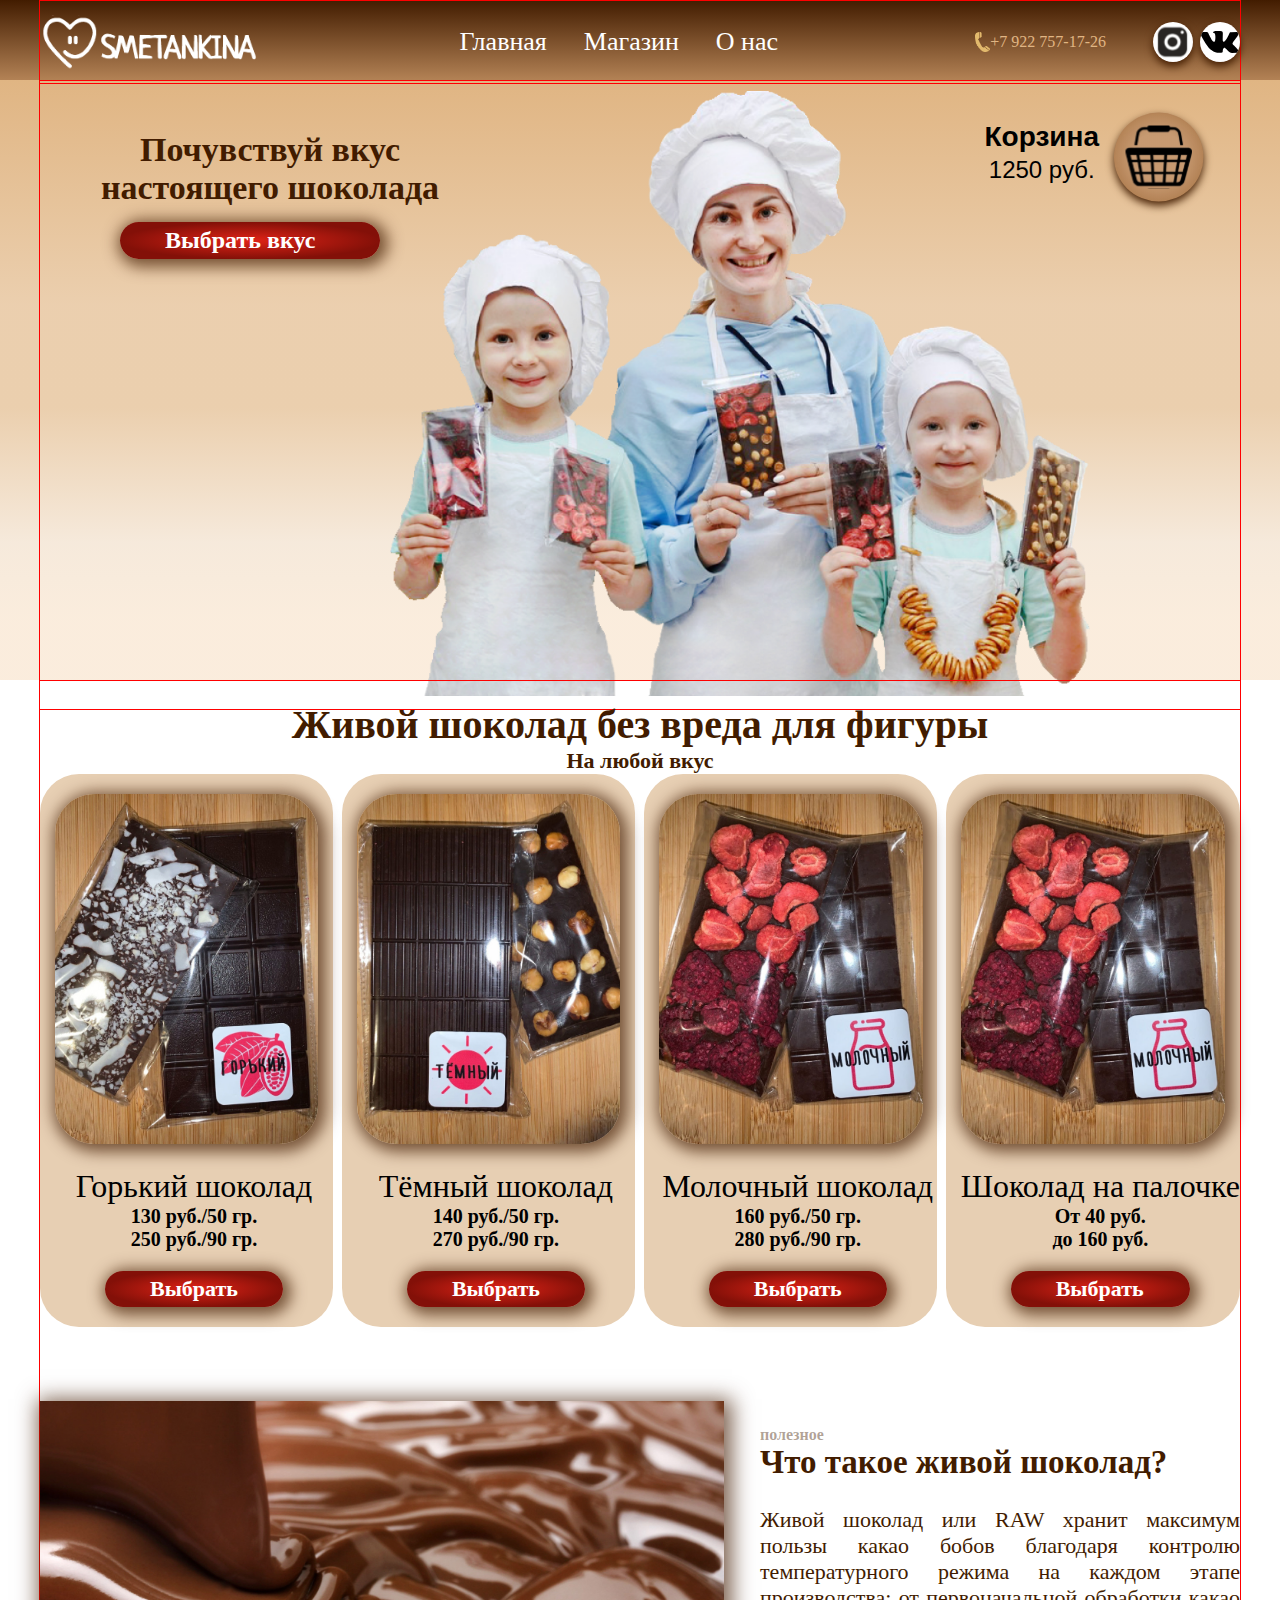
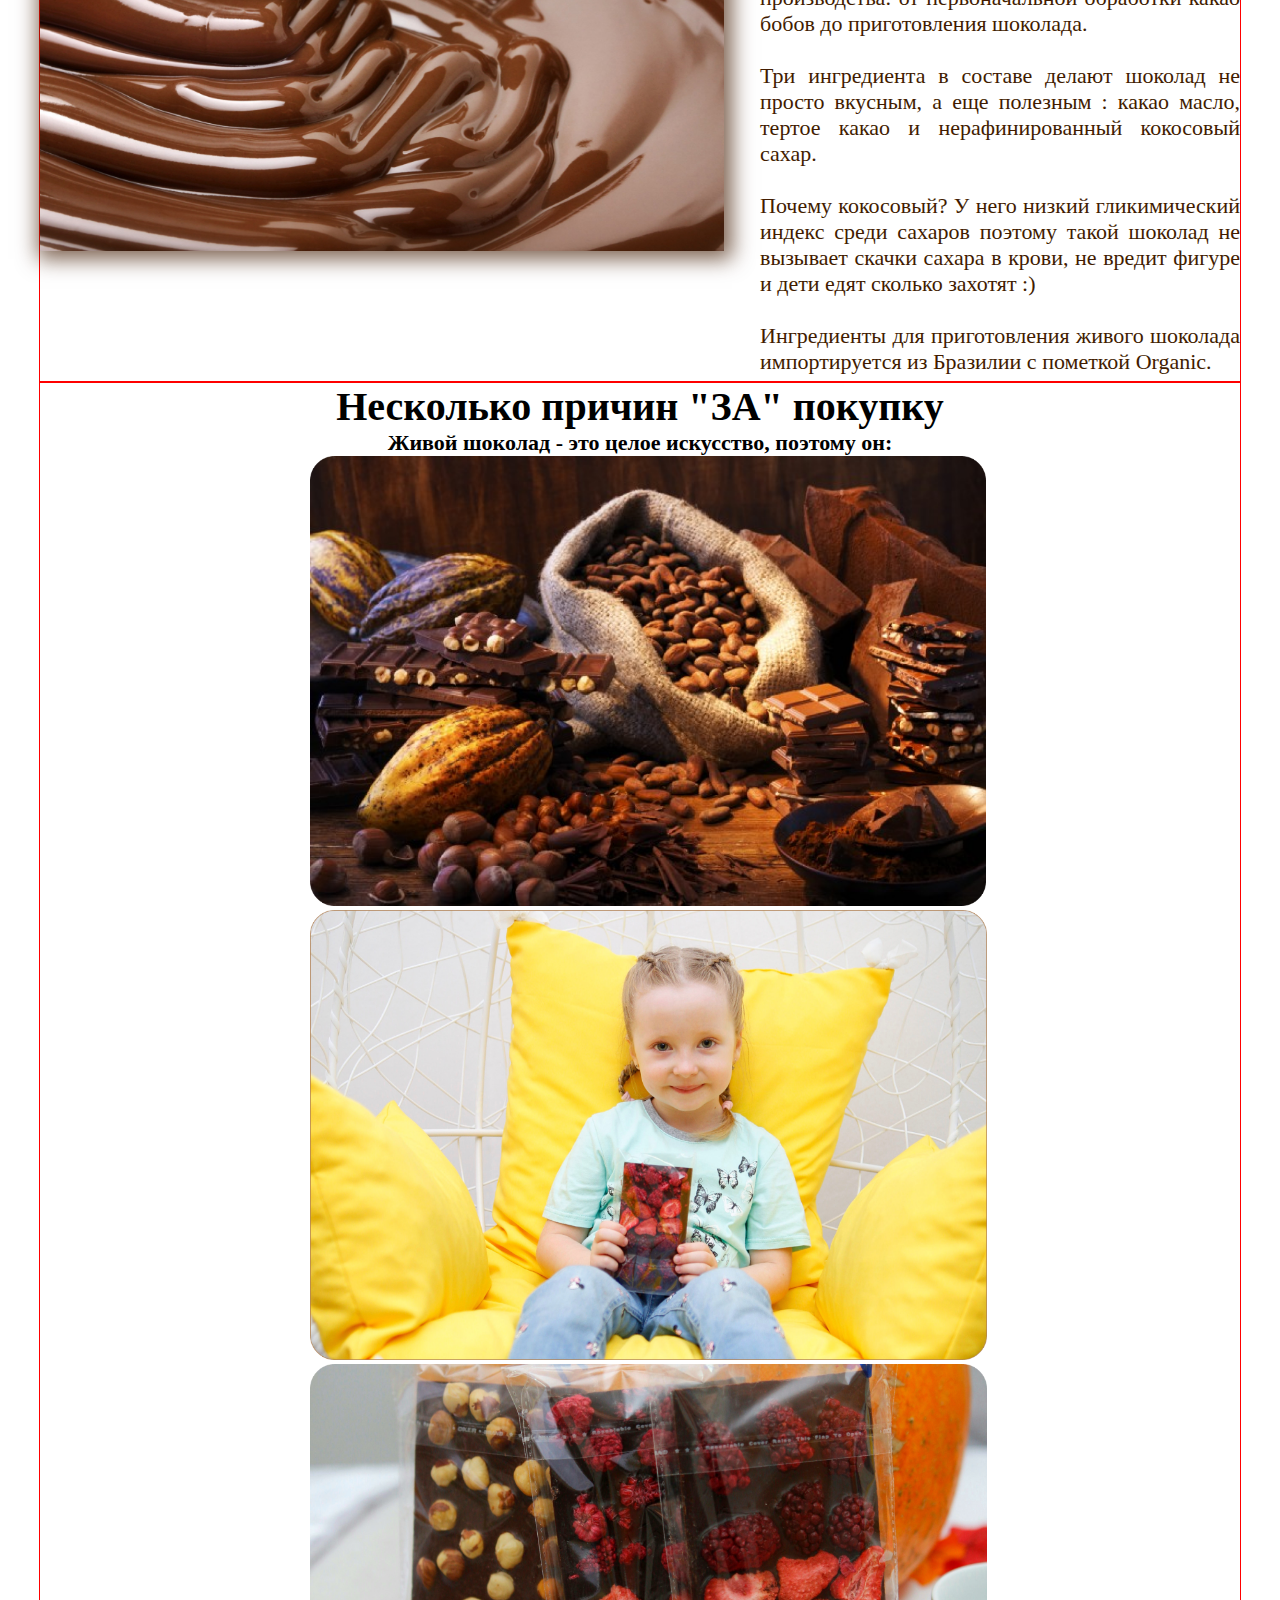
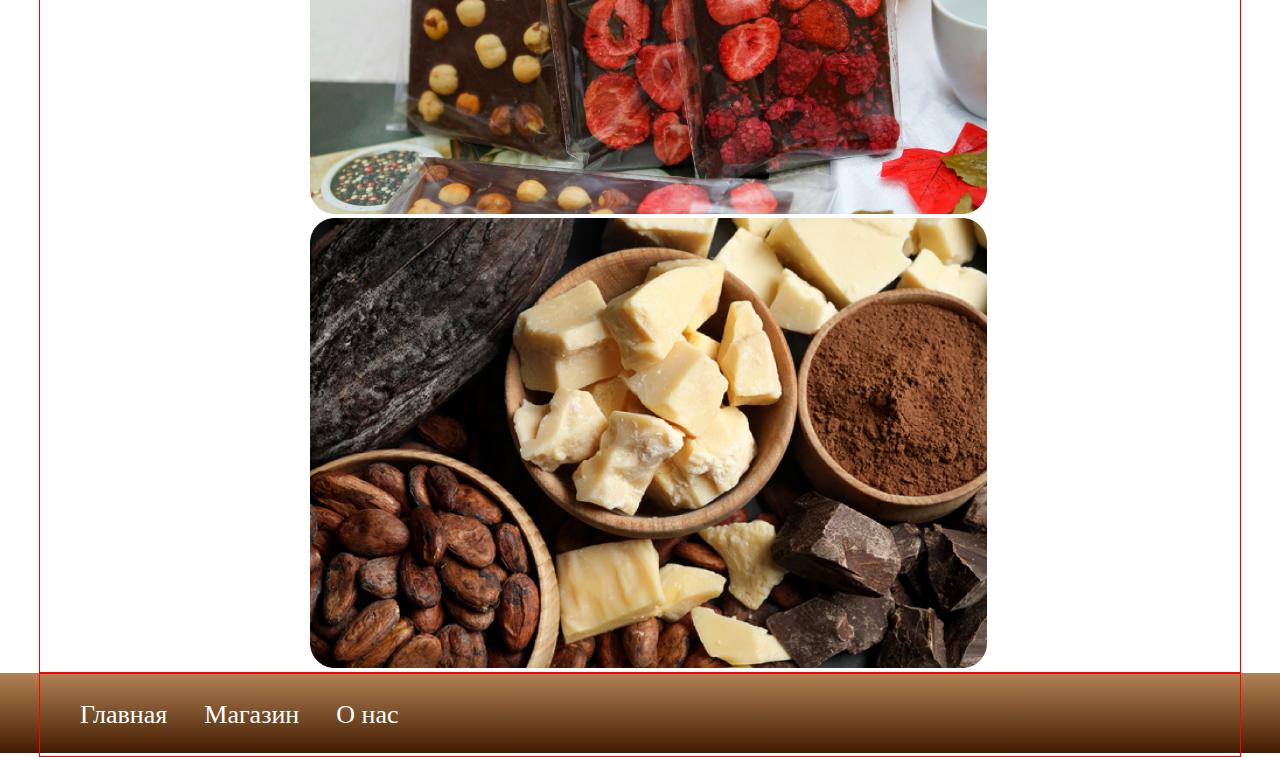
<file: index.html>
<!DOCTYPE html>
<html lang="ru">
   <head>
      <meta charset="UTF-8">
      <meta name="viewport" content="width=device-width, initial-scale=1.0">
      <title>Онлайн-магазин шоколада "Smetankina"</title>
      <link rel="stylesheet" href="css/style.css"> 
   </head>

   <body>
      <div class="header-fon">
         <div class="container">
            <header id="header" class="header">
               <div class="header-left">
                  <img src="img/Smetankina2.png" alt="Smetankina" class="logo">
                  <!--<p>Сатка</p>--> 
               </div>
               <ul class="header-center">
                  <li><a href="index.html">Главная</a></li>
                  <li><a href="index2.html">Магазин</a></li>
                  <li><a href="index3.html">О нас</a></li>
               </ul>
               <div class="header-right">
                  <img src="img/tel.png"  class="telimg">
                  <a href="tel:+7 922 757-17-26" class="tel">+7 922 757-17-26</a>
                  <div class="button-insta">
                     <p><a  href="https://instagram.com/smetankina_official">
                     <img src="img/инста.svg" alt="Instagram"></a></p>
                  </div>
                  <div class="button-vk">
                     <p><a  href="https://vk.com/smetankina_official">
                     <img src="img/вк.svg" alt="VK"></a></p>
                  </div>
               </div> 
            </header>
         </div>
      </div> 

      <div class="fon">
         <div class="container">
            <section id="about" class="about">
               <button class="korz" id="cart-button">
                  <p><a  href="#">
                  <div class="korz-title">
                     <div class="korz-text">Корзина</div>
                     <div class="korz-sum">1250 руб.</div>
                  </div>
                  <img src="img/Корзина.svg" alt="Корзина" class="korz-img">
                  </a></p>
               </button>
               <div class="glav">
                  <div class="glimg"><img src="img/ГЛАВНАЯ.png"></div>
                  <div class="glav-header">
                     <h1>Почувствуй вкус настоящего шоколада</h1>
                     <a href="index2.html" class="btn2">Выбрать вкус</a>
                  </div>
               </div>
            </section>
         </div>
      </div>

      <div class="container">
         <div class="choco">
            <div class="header-text">
               <h1>Живой шоколад без вреда для фигуры</h1>
               <h3>На любой вкус</h3>
            </div>
            <div class="cards">
               <div class="card"><a href="gork.html">
                  <img src="img/горький.jpg" alt="Горький шоколад" class="image-card">
                  <div class="card-text">
                     <div class="card-title">Горький шоколад</div>
                     <h3 class="card-info">130 руб./50 гр.<br>250 руб./90 гр.</h3>
                     <div class="card-btn"><a href="gork.html" class="btn2">Выбрать</a></div>
                  </div></a>
               </div>
               <div class="card"><a href="temn.html">
                  <img src="img/темный.jpg" alt="Тёмный шоколад" class="image-card">
                  <div class="card-text">
                     <div class="card-title">Тёмный шоколад</div>
                     <h3 class="card-info">140 руб./50 гр.<br>270 руб./90 гр.</h3>
                     <div class="card-btn"><a href="temn.html" class="btn2">Выбрать</a></div>
                  </div></a>
               </div>
               <div class="card"><a href="moloch.html">
                  <img src="img/молочный.png" alt="Молочный шоколад" class="image-card">
                  <div class="card-text">
                     <div class="card-title">Молочный шоколад</div>
                     <h3 class="card-info">160 руб./50 гр.<br>280 руб./90 гр.</h3>
                     <div class="card-btn"><a href="moloch.html" class="btn2">Выбрать</a></div>
                  </div></a>
               </div>
               <div class="card"><a href="nanal.html">
                  <img src="img/молочный.png" alt="Шоколад на палочке" class="image-card">
                  <div class="card-text">
                     <div class="card-title">Шоколад на палочке</div>
                     <h3 class="card-info">От 40 руб.<br>до 160 руб.</h3>
                     <div class="card-btn"><a href="nanal.html" class="btn2">Выбрать</a></div>
                  </div></a>
               </div>
            </div>
         </div><br><br><br>
         <div class="chocotxt">
            <img src="img/живойшоколад.jpg" >
            <div class="text">
               <h6>полезное</h6>
               <h2>Что такое живой шоколад?</h2><br>  
               <p>Живой шоколад или RAW хранит максимум пользы какао бобов благодаря контролю температурного режима на каждом этапе производства: от первоначальной обработки какао бобов до приготовления шоколада. </p><br>   
               <p>Три ингредиента в составе делают шоколад не просто вкусным, а еще полезным : какао масло, тертое какао и нерафинированный кокосовый сахар.</p><br>  
               <p>Почему кокосовый? У него низкий гликимический индекс среди сахаров поэтому такой шоколад не вызывает скачки сахара в крови, не вредит фигуре и дети едят сколько захотят :)</p><br>  
               <p>Ингредиенты для приготовления живого шоколада импортируется из Бразилии с пометкой Organic.</p>
            </div>  
         </div>
      </div> 

      <footer id="footer" class="footer">
         <div class="container">
            <div class="banner">
               <h1>Несколько причин "ЗА" покупку</h1>
               <h3>Живой шоколад - это целое искусство, поэтому он:</h3>
               <a href="/page1.html"><img src="img/слайд1.png" /></a>
               <a href="/page2.html"><img src="img/слайд2.png" /></a>
               <a href="/page3.html"><img src="img/слайд3.png" /></a>
               <a href="/page4.html"><img src="img/слайд4.png" /></a>
            </div>
         </div> 
      </footer> 

      <footer id="footer" class="footer">
         <div class="footer-fon">
            <div class="container">
               <header id="header" class="header">
                  <ul class="header-center">
                     <li><a href="index.html">Главная</a></li>
                     <li><a href="index2.html">Магазин</a></li>
                     <li><a href="index3.html">О нас</a></li>
                  </ul>
               </header>
            </div>
         </div>
      </footer>

      <div class="modal">
         <div class="modal-dialog">
            <div class="modal-header">
               <h3 class="modal-title">Корзина</h3>
               <button class="close">&times;</button>
            </div>

            <div class="modal-body">
               <div class="choco-row">
                  <span class="choco-name">Молочный шоколад (клубника, малина) </span>
                  <strong  class="choco-info">50 гр.</strong >
                  <strong  class="choco-price">160 руб.</strong >
                  <div class="choco-counter">
                     <button  class="counter-button">-</button >
                     <span class="counter">1</span>
                     <button  class="counter-button">+</button >
                  </div>
               </div>
               <div class="choco-row">
                  <span class="choco-name">Молочный шоколад (клубника, малина) </span>
                  <strong  class="choco-info">50 гр.</strong >
                  <strong  class="choco-price">160 руб.</strong >
                  <div class="choco-counter">
                     <button  class="counter-button">-</button >
                     <span class="counter">1</span>
                     <button  class="counter-button">+</button >
                  </div>
               </div>
               <div class="choco-row">
                  <span class="choco-name">Молочный шоколад (клубника, малина) </span>
                  <strong  class="choco-info">50 гр.</strong >
                  <strong  class="choco-price">160 руб.</strong >
                  <div class="choco-counter">
                     <button  class="counter-button">-</button >
                     <span class="counter">1</span>
                     <button  class="counter-button">+</button >
                  </div>
               </div>
               <div class="choco-row">
                  <span class="choco-name">Молочный шоколад (клубника, малина) </span>
                  <strong  class="choco-info">50 гр.</strong >
                  <strong  class="choco-price">160 руб.</strong >
                  <div class="choco-counter">
                     <button  class="counter-button">-</button >
                     <span class="counter">1</span>
                     <button  class="counter-button">+</button >
                  </div>
               </div>
            </div>

            <div class="modal-footer">
               <span class="modal-priceteg">Итого: 1250 руб.</span>
               <div class="footer-buttons">
                  <a href="#" class="button">Отмена</a>
                  <div class="footer-button">
                     <button class="btn3">Оформить заказ</button>
                  </div>
               </div>
            </div>
         </div>
      </div>
      <script src="js/main.js"></script>
   </body>
</html>
</file>
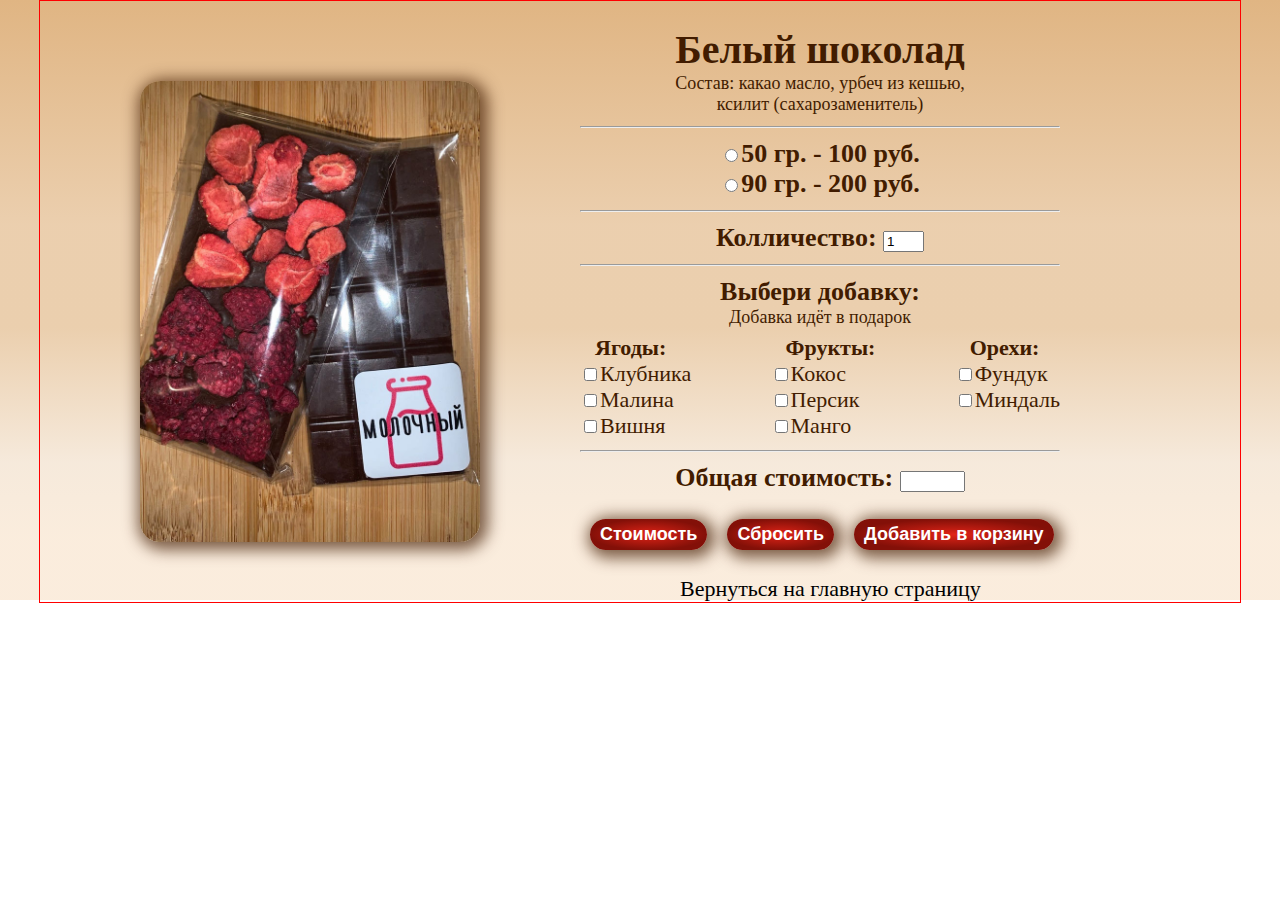
<file: bel.html>
<!DOCTYPE html>
<html lang="ru">
   <head>
      <meta charset="UTF-8">
      <meta name="viewport" content="width=device-width, initial-scale=1.0">
      <title>Онлайн-магазин шоколада "Smetankina"</title>
      <link rel="stylesheet" href="css/style.css">
   </head>

   <body>      
        <div class="fon">
            <div class="container">
                <div class="chocolate">
                    <img src="img/молочный.jpg" >
                    <div class="text">
                        <h1>Белый шоколад</h1>
                        <p>Состав: какао масло, урбеч из кешью,<br> ксилит (сахарозаменитель)</p><hr>      
                        <FORM name="form1">
                            <h3><input type="radio" name="lan1" value=100>50 гр. - 100 руб.</h3>
                            <h3><input type="radio" name="lan1" value=200>90 гр. - 200 руб.</h3><hr>
                            <h3>Колличество:  <input type=text size=2 name=itemcount value=1></h3><hr>
                            <h3>Выбери добавку: </h3>
                            <p>Добавка идёт в подарок </p>
                            <div class="vkuss">
                                <div class="vkus">
                                    <h4>Ягоды: </h4>
                                    <input type="checkbox" name="lan">Клубника<br>
                                    <input type="checkbox" name="lan">Малина<br>
                                    <input type="checkbox" name="lan">Вишня<br>
                                </div>
                                <div class="vkus">
                                    <h4>Фрукты: </h4>
                                    <input type="checkbox" name="lan">Кокос<br>
                                    <input type="checkbox" name="lan">Персик<br>
                                    <input type="checkbox" name="lan">Манго<br>
                                </div> 
                                <div class="vkus">
                                    <h4>Орехи: </h4>
                                    <input type="checkbox" name="lan">Фундук<br>
                                    <input type="checkbox" name="lan">Миндаль<br>
                                </div>
                            </div><hr>
                            <h3>Общая стоимость:  <input type="Text" size=5 name="cc" value=""></h3><br>
                            <div class="vkuss">
                                <input type="button" class="btn3" value= Стоимость onClick="st()">
                                <input type="reset" class="btn3" value="Сбросить">
                                <input type="button" class="btn3" value= "Добавить в корзину" onClick="ank()"> 
                            </div><br>
                            <div class="vozv">
                                <a href="index.html" >Вернуться на главную страницу</a>
                             </div>
                        </FORM>
                    </div>  
                </div>
            </div>
        </div>
        <script src="js/main.js"></script>
   </body>
</html>
</file>
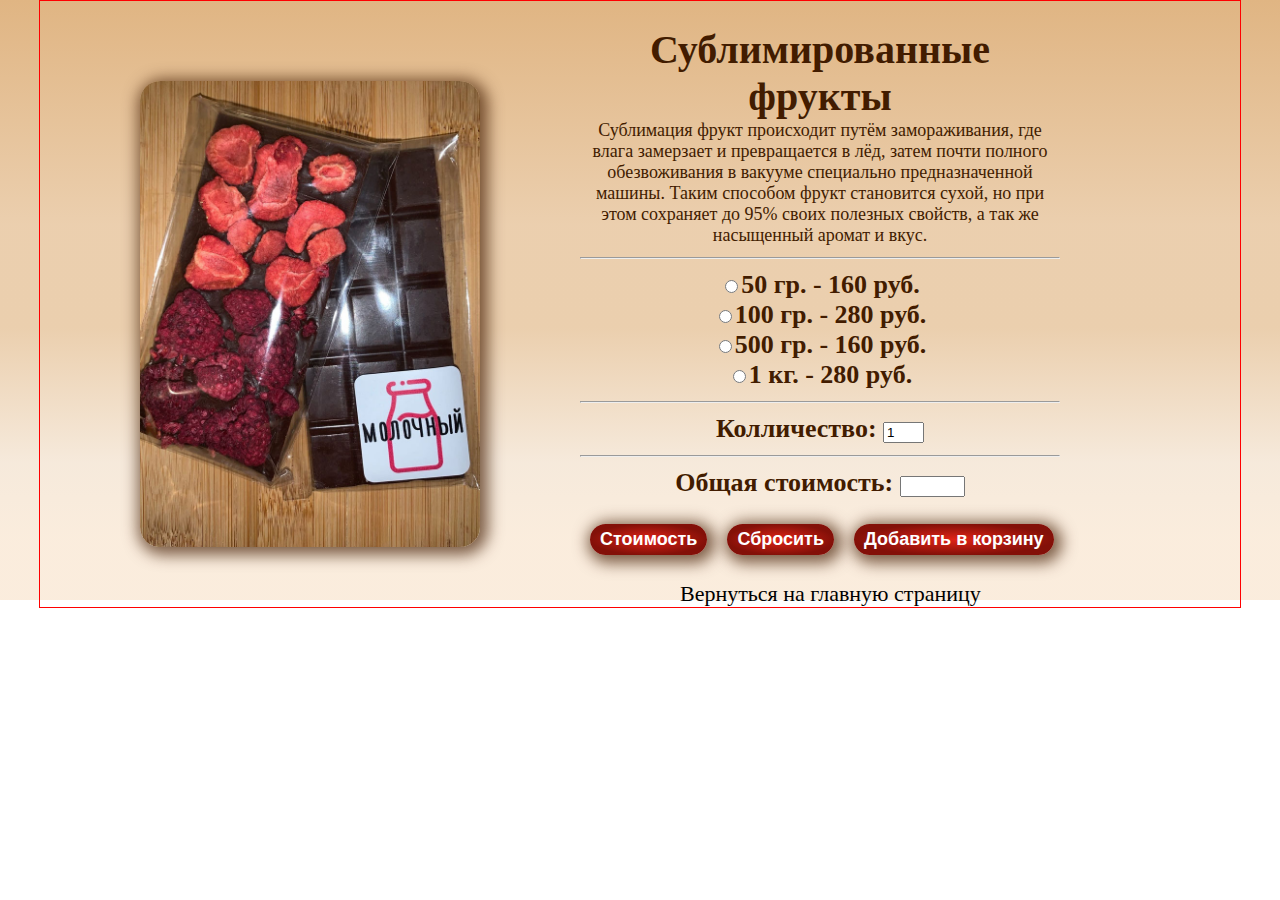
<file: frukti.html>
<!DOCTYPE html>
<html lang="ru">
   <head>
      <meta charset="UTF-8">
      <meta name="viewport" content="width=device-width, initial-scale=1.0">
      <title>Онлайн-магазин шоколада "Smetankina"</title>
      <link rel="stylesheet" href="css/style.css">
   </head>

   <body>      
        <div class="fon">
            <div class="container">
                <div class="chocolate">
                    <img src="img/молочный.jpg" >
                    <div class="text">
                        <h1>Сублимированные фрукты</h1>
                        <p>Сублимация фрукт происходит путём замораживания, где влага замерзает и превращается в лёд, затем почти полного обезвоживания в вакууме специально предназначенной машины. Таким способом фрукт становится сухой, но при этом сохраняет до 95% своих полезных свойств, а так же насыщенный аромат и вкус.</p><hr>      
                        <FORM name="form1">
                            <h3><input type="radio" name="lan1" value=160>50 гр. - 160 руб.</h3>
                            <h3><input type="radio" name="lan1" value=280>100 гр. - 280 руб.</h3>
                            <h3><input type="radio" name="lan1" value=160>500 гр. - 160 руб.</h3>
                            <h3><input type="radio" name="lan1" value=280>1 кг. - 280 руб.</h3><hr>
                            <h3>Колличество:  <input type=text size=2 name=itemcount value=1></h3><hr>
                            <h3>Общая стоимость:  <input type="Text" size=5 name="cc" value=""></h3><br>
                            <div class="vkuss">
                                <input type="button" class="btn3" value= Стоимость onClick="st()">
                                <input type="reset" class="btn3" value="Сбросить">
                                <input type="button" class="btn3" value= "Добавить в корзину" onClick="ank()"> 
                            </div><br>
                            <div class="vozv">
                                <a href="index.html" >Вернуться на главную страницу</a>
                             </div>
                        </FORM>
                    </div>  
                </div>
            </div>
        </div>
        <script src="js/main.js"></script>
   </body>
</html>
</file>
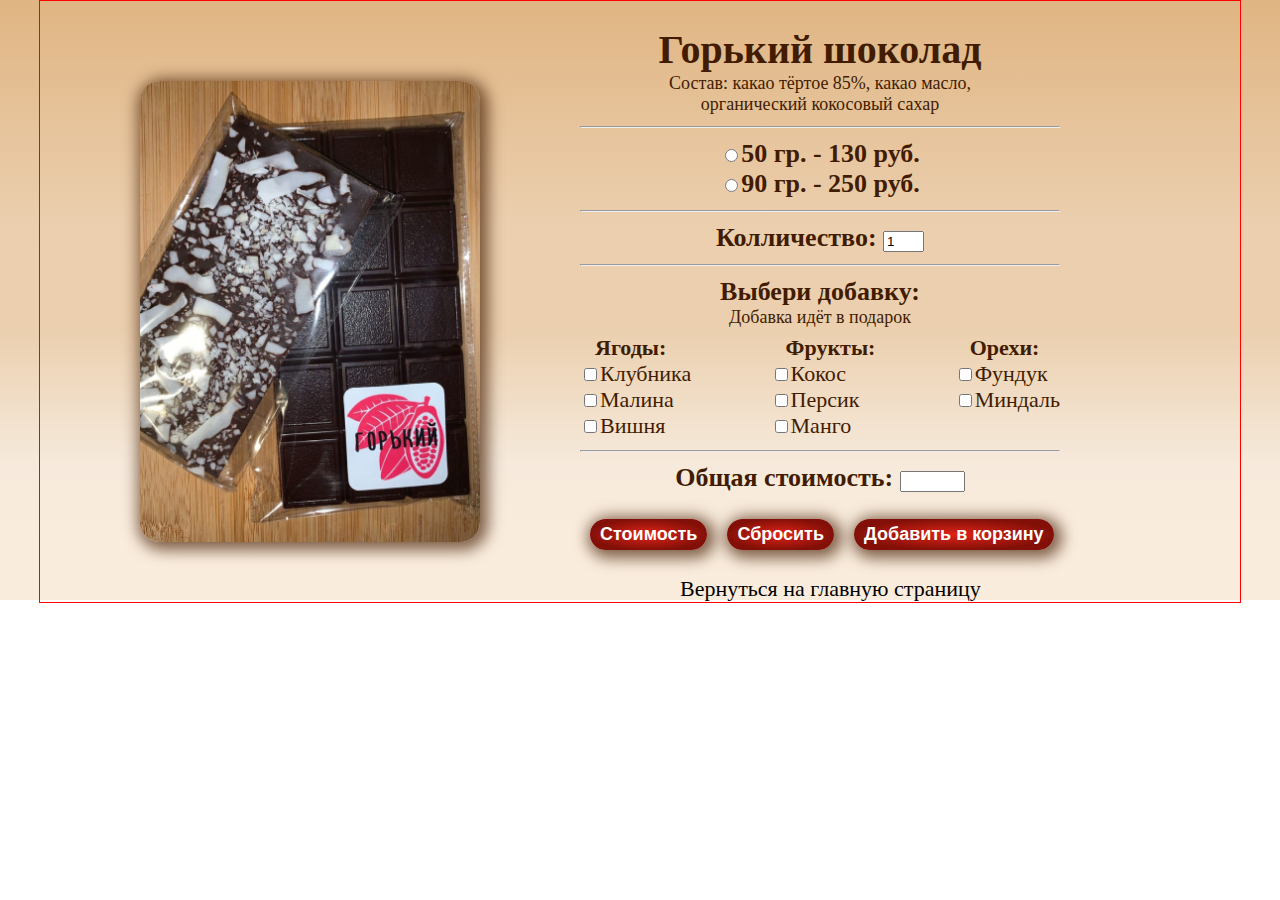
<file: gork.html>
<!DOCTYPE html>
<html lang="ru">
   <head>
      <meta charset="UTF-8">
      <meta name="viewport" content="width=device-width, initial-scale=1.0">
      <title>Онлайн-магазин шоколада "Smetankina"</title>
      <link rel="stylesheet" href="css/style.css">
   </head>

   <body>      
      <div class="fon">
         <div class="container">
            <div class="chocolate">
               <img src="img/горький.jpg" >
               <div class="text">
                  <h1>Горький шоколад</h1>
                  <p>Состав: какао тёртое 85%, какао масло,<br> органический кокосовый сахар</p><hr>      
                  <FORM name="form1">
                     <h3><input type="radio" name="lan1" value=130>50 гр. - 130 руб.</h3>
                     <h3><input type="radio" name="lan1" value=250>90 гр. - 250 руб.</h3><hr>
                     <h3>Колличество:  <input type=text size=2 name=itemcount value=1></h3><hr>
                     <h3>Выбери добавку: </h3>
                     <p>Добавка идёт в подарок </p>
                     <div class="vkuss">
                        <div class="vkus">
                           <h4>Ягоды: </h4>
                           <input type="checkbox" name="lan" >Клубника<br>
                           <input type="checkbox" name="lan" >Малина<br>
                           <input type="checkbox" name="lan" >Вишня<br>
                        </div>
                        <div class="vkus">
                           <h4>Фрукты: </h4>
                           <input type="checkbox" name="lan">Кокос<br>
                           <input type="checkbox" name="lan">Персик<br>
                           <input type="checkbox" name="lan">Манго<br>
                        </div> 
                        <div class="vkus">
                           <h4>Орехи: </h4>
                           <input type="checkbox" name="lan">Фундук<br>
                           <input type="checkbox" name="lan">Миндаль<br>
                        </div>
                     </div><hr>
                     <h3>Общая стоимость:	 <input type="Text" size=5 name="cc" value=""></h3><br>
                     <div class="vkuss">
                        <input type="button" class="btn3" value= Стоимость onClick="st()">
                        <input type="reset" class="btn3" value="Сбросить">
                        <input type="button" class="btn3" value= "Добавить в корзину" onClick="ank()">  
                     </div><br>
                     <div class="vozv">
                        <a href="index.html" >Вернуться на главную страницу</a>
                     </div>
                  </FORM>
               </div>  
            </div>
         </div>
      </div>
      <script src="js/main.js"></script>
   </body>
</html>
</file>
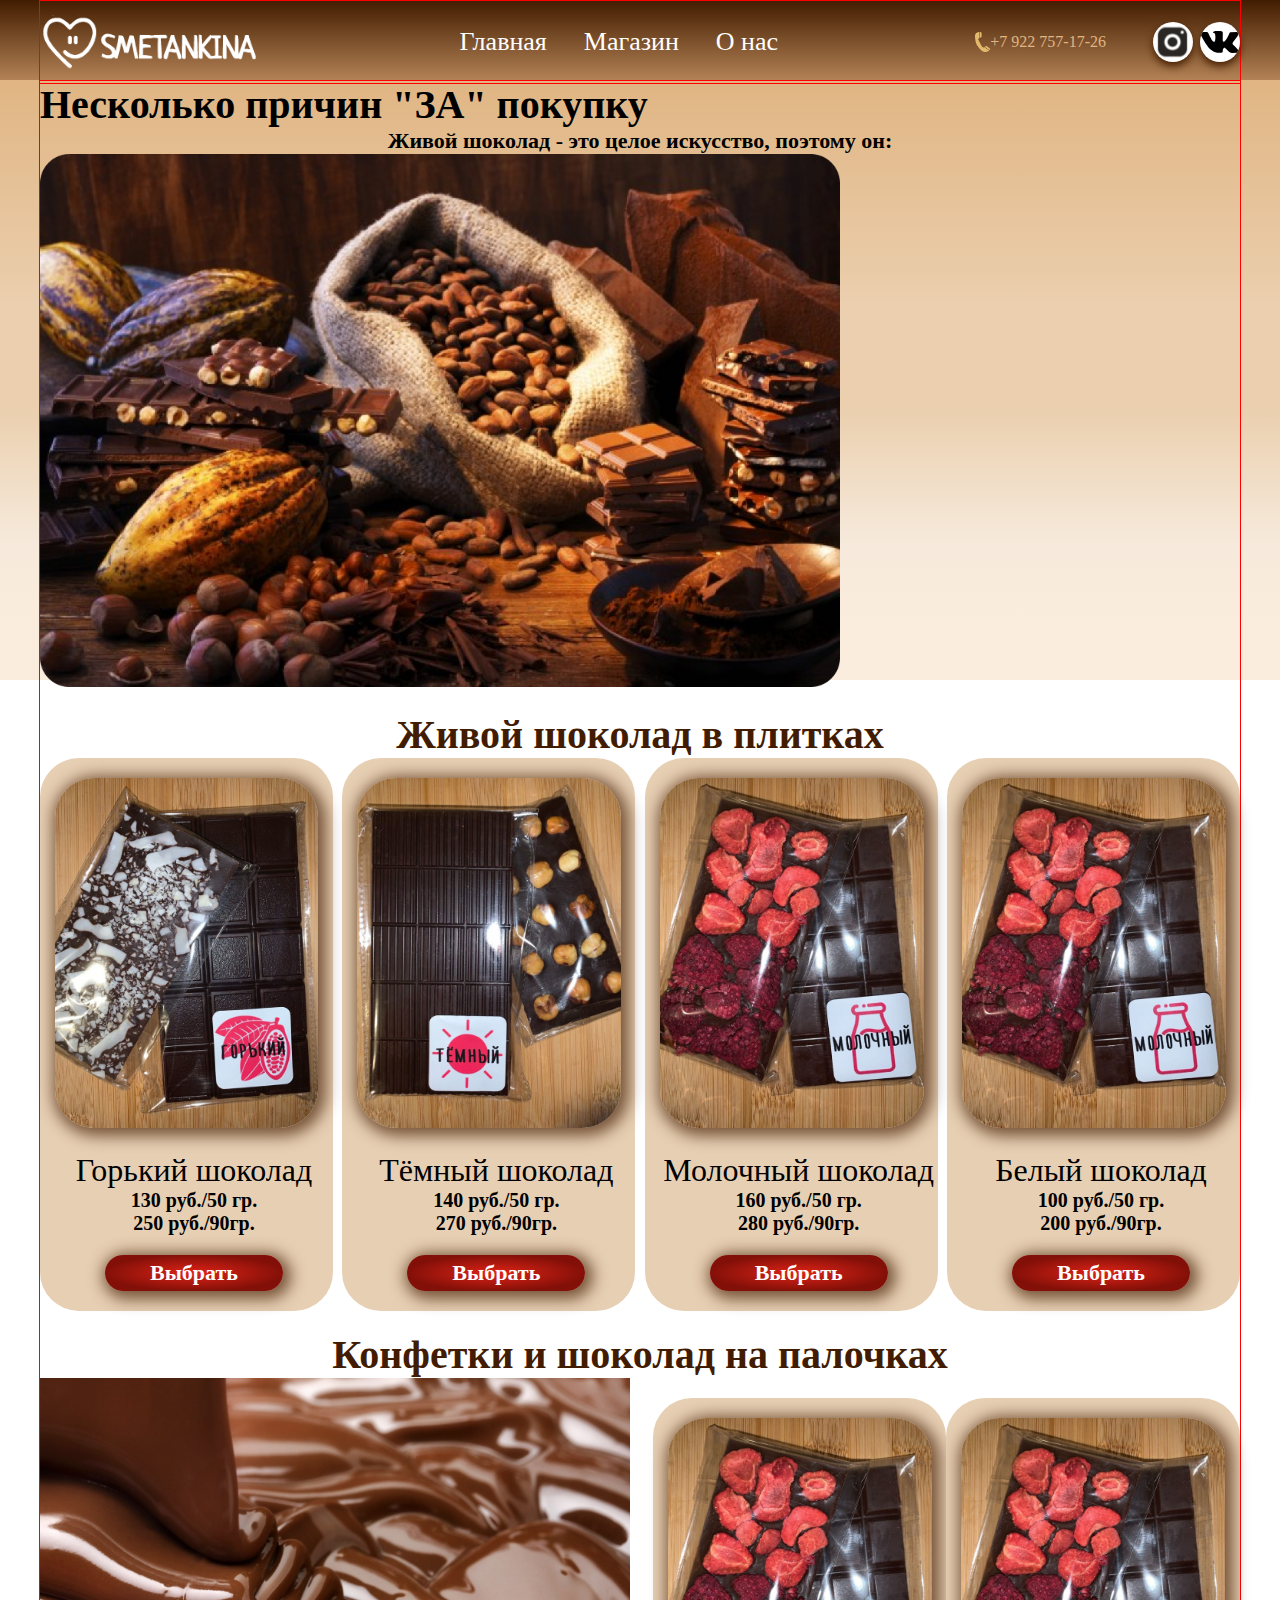
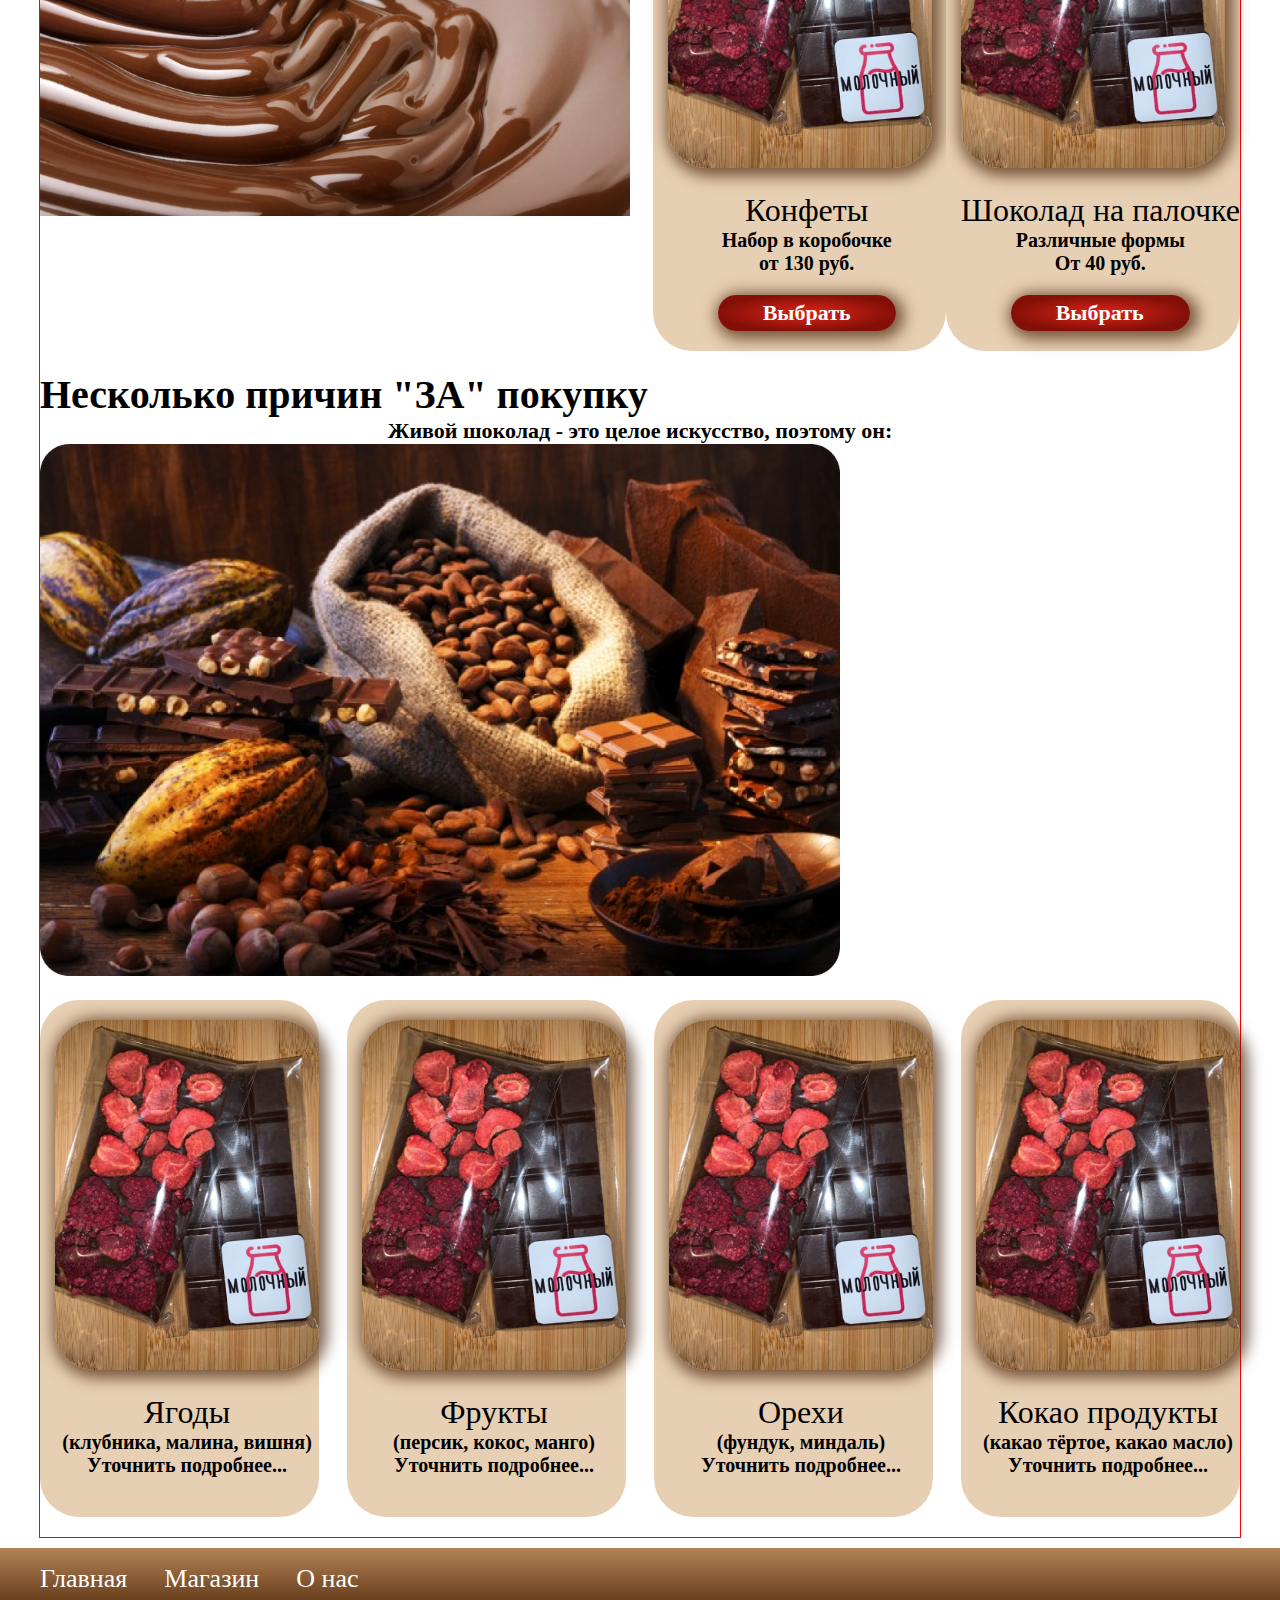
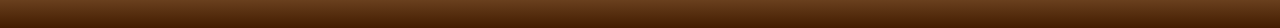
<file: index2.html>
<!DOCTYPE html>
<html lang="ru">
    <head>
        <meta charset="UTF-8">
        <meta name="viewport" content="width=device-width, initial-scale=1.0">
        <title>Магазин "Smetankina"</title>
        <link rel="stylesheet" href="css/style.css">
    </head>

    <body>
        <div class="header-fon">
            <div class="container">
                <header id="header" class="header">
                    <div class="header-left">
                        <img src="img/Smetankina2.png" alt="Smetankina" class="logo">
                        <!--<p>Сатка</p>--> 
                    </div>
                    <ul class="header-center">
                        <li><a href="index.html">Главная</a></li>
                        <li><a href="index2.html">Магазин</a></li>
                        <li><a href="index3.html">О нас</a></li>
                    </ul>
                    <div class="header-right">
                        <img src="img/tel.png"  class="telimg">
                        <a href="tel:+7 922 757-17-26" class="tel">+7 922 757-17-26</a>
                        <div class="button-insta">
                            <p><a  href="https://instagram.com/smetankina_official">
                            <img src="img/инста.svg" alt="Instagram"></a></p>
                        </div>
                        <div class="button-vk">
                            <p><a  href="https://vk.com/smetankina_official">
                            <img src="img/вк.svg" alt="VK"></a></p>
                        </div>
                    </div> 
                </header>
            </div> 
        </div>

        <div class="fon">
            <div class="container">
                <div class="magaz">
                    <h1>Несколько причин "ЗА" покупку</h1>
                    <h3>Живой шоколад - это целое искусство, поэтому он:</h3>
                    <img src="img/слайд1.png" />
                </div>
                <div class="choco">
                    <div class="header-text">
                        <h1>Живой шоколад в плитках</h1>
                    </div>
                    <div class="cards">
                        <div class="card"><a href="gork.html">
                            <img src="img/горький.jpg" alt="Горький шоколад" class="image-card">
                            <div class="card-text">
                                <div class="card-title">Горький шоколад</div>
                                <h3 class="card-info">130 руб./50 гр.<br>250 руб./90гр.</h3>
                                <div class="card-btn"><a href="gork.html" class="btn2">Выбрать</a></div>
                            </div></a>
                        </div>
                        <div class="card"><a href="temn.html">
                            <img src="img/темный.jpg" alt="Тёмный шоколад" class="image-card">
                            <div class="card-text">
                                <div class="card-title">Тёмный шоколад</div>
                                <h3 class="card-info">140 руб./50 гр.<br>270 руб./90гр.</h3>
                                <div class="card-btn"><a href="temn.html" class="btn2">Выбрать</a></div>
                            </div></a>
                        </div>
                        <div class="card"><a href="moloch.html">
                            <img src="img/молочный.png" alt="Молочный шоколад" class="image-card">
                            <div class="card-text">
                                <div class="card-title">Молочный шоколад</div>
                                <h3 class="card-info">160 руб./50 гр.<br>280 руб./90гр.</h3>
                                <div class="card-btn"><a href="moloch.html" class="btn2">Выбрать</a></div>
                            </div></a>
                        </div>
                        <div class="card"><a href="bel.html">
                            <img src="img/молочный.png" alt="Белый шоколад" class="image-card">
                            <div class="card-text">
                                <div class="card-title">Белый шоколад</div>
                                <h3 class="card-info">100 руб./50 гр.<br>200 руб./90гр.</h3>
                                <div class="card-btn"><a href="bel.html" class="btn2">Выбрать</a></div>
                            </div></a>
                        </div>
                    </div>
                </div>
            
                <div class="header-text">
                    <h1>Конфетки и шоколад на палочках</h1>
                </div>
                <div class="chocomag">
                    <div class="fotomag">
                        <img src="img/живойшоколад.jpg" >
                    </div>    
                    <div class="choco">
                        <div class="cards">
                            <div class="card"><a href="konf.html">
                                <img src="img/молочный.png" alt="Конфеты" class="image-card">
                                <div class="card-text">
                                    <div class="card-title">Конфеты</div>
                                    <h3 class="card-info">Набор в коробочке<br>от 130 руб.</h3>
                                    <div class="card-btn"><a href="konf.html" class="btn2">Выбрать</a></div>
                                </div></a>
                            </div>
                            <div class="card"><a href="nanal.html">
                                <img src="img/молочный.png" alt="Шоколад на палочке" class="image-card">
                                <div class="card-text">
                                    <div class="card-title">Шоколад на палочке</div>
                                    <h3 class="card-info">Различные формы<br>От 40 руб.</h3>
                                    <div class="card-btn"><a href="nanal.html" class="btn2">Выбрать</a></div>
                                </div></a>
                            </div>
                        </div> 
                    </div> 
                     </div> 
                <div class="magaz">
                    <h1>Несколько причин "ЗА" покупку</h1>
                    <h3>Живой шоколад - это целое искусство, поэтому он:</h3>
                    <img src="img/слайд1.png" />
                    <div class="choco">
                        <div class="cards">
                            <div class="card"><a href="yagodi.html">
                                <img src="img/молочный.png" alt="Ягоды" class="image-card">
                                <div class="card-text">
                                    <div class="card-title">Ягоды</div>
                                    <h3 class="card-info">(клубника, малина, вишня)<br>Уточнить подробнее...</h3>
                                </div></a>
                            </div>
                            <div class="card"><a href="frukti.html">
                                <img src="img/молочный.png" alt="Фрукты" class="image-card">
                                <div class="card-text">
                                    <div class="card-title">Фрукты</div>
                                    <h3 class="card-info">(персик, кокос, манго)<br>Уточнить подробнее...</h3>
                                </div></a>
                            </div>
                            <div class="card"><a href="#">
                                <img src="img/молочный.png" alt="Орехи" class="image-card">
                                <div class="card-text">
                                    <div class="card-title">Орехи</div>
                                    <h3 class="card-info">(фундук, миндаль)<br>Уточнить подробнее...</h3>
                                </div></a>
                            </div>
                            <div class="card"><a href="#">
                                <img src="img/молочный.png" alt="Кокао продукты" class="image-card">
                                <div class="card-text">
                                    <div class="card-title">Кокао продукты</div>
                                    <h3 class="card-info">(какао тёртое, какао масло)<br>Уточнить подробнее...</h3>
                                </div></a>
                            </div>
                        </div> 
                    </div>
                </div>
            </div>   
        <footer id="footer" class="footer">
            <div class="footer-fon">
                <header id="header" class="header">
                    <ul class="header-center">
                    <li><a href="index.html">Главная</a></li>
                    <li><a href="index2.html">Магазин</a></li>
                    <li><a href="index3.html">О нас</a></li>
                    </ul>
                </header>
            </div>
        </footer>
        </div>
    </body>
</html>
</file>
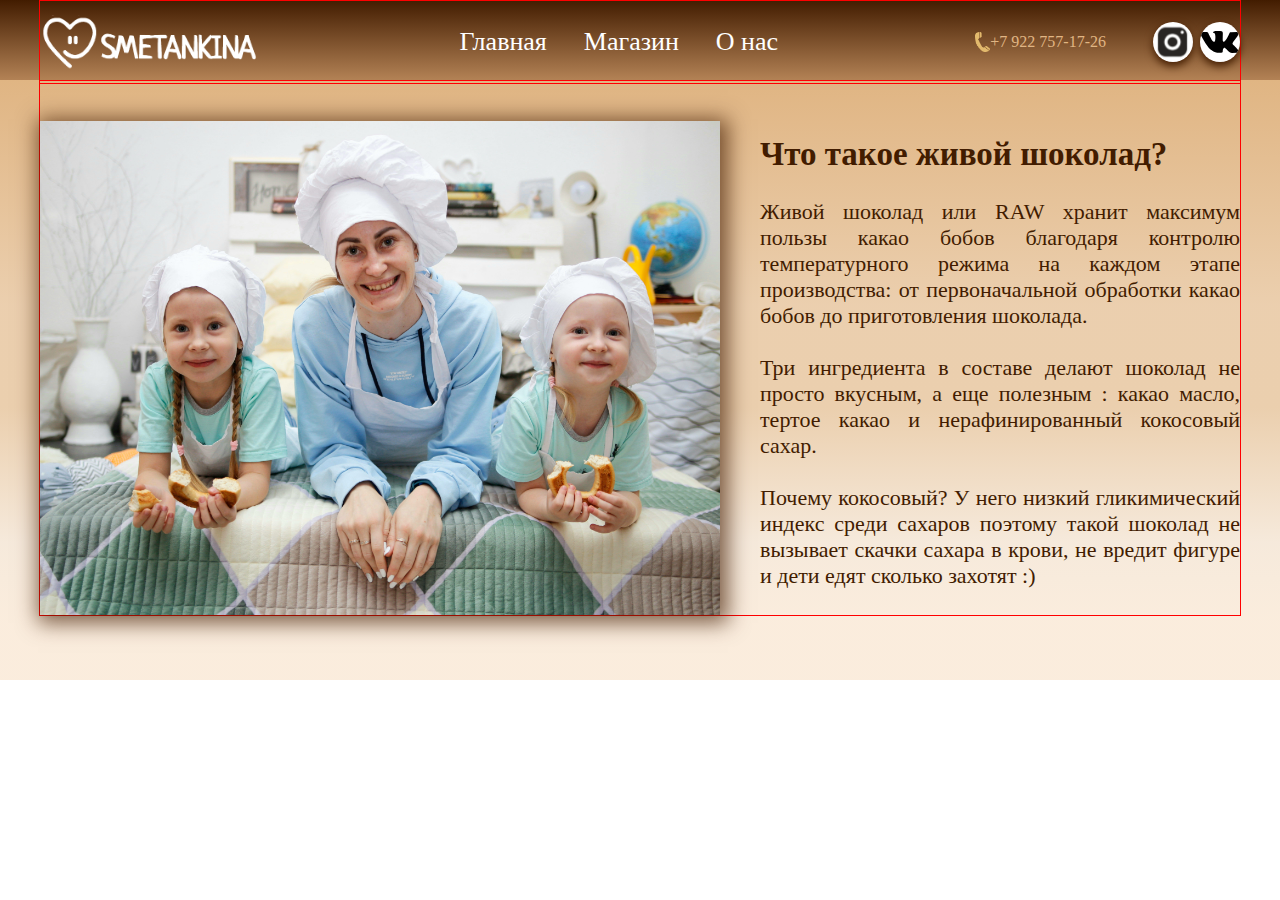
<file: index3.html>
<!DOCTYPE html>
<html lang="ru">
   <head>
      <meta charset="UTF-8">
      <meta name="viewport" content="width=device-width, initial-scale=1.0">
      <title>Онлайн-магазин шоколада "Smetankina"</title>
      <link rel="stylesheet" href="css/style.css">
   </head>

   <body>
      <div class="header-fon">
         <div class="container">
            <header id="header" class="header">
               <div class="header-left">
                  <img src="img/Smetankina2.png" alt="Smetankina" class="logo">
                  <!--<p>Сатка</p>--> 
               </div>
               <ul class="header-center">
                  <li><a href="index.html">Главная</a></li>
                  <li><a href="index2.html">Магазин</a></li>
                  <li><a href="index3.html">О нас</a></li>
               </ul>
               <div class="header-right">
                  <img src="img/tel.png"  class="telimg">
                  <a href="tel:+7 922 757-17-26" class="tel">+7 922 757-17-26</a>
                  <div class="button-insta">
                     <p><a  href="https://instagram.com/smetankina_official">
                     <img src="img/инста.svg" alt="Instagram"></a></p>
                  </div>
                  <div class="button-vk">
                     <p><a  href="https://vk.com/smetankina_official">
                     <img src="img/вк.svg" alt="VK"></a></p>
                  </div>
               </div> 
            </header>
         </div> 
      </div>

      <div class="fon">
         <div class="container">
            <section id="about" class="about">
                <div class="onas">
                    <div class="chocotxt">
                        <img src="img/онас.jpg" >
                        <div class="text">
                            <h2>Что такое живой шоколад?</h2><br>
                            <p>Живой шоколад или RAW хранит максимум пользы какао бобов благодаря контролю температурного режима на каждом этапе производства: от первоначальной обработки какао бобов до приготовления шоколада. </p><br>      
                            <p>Три ингредиента в составе делают шоколад не просто вкусным, а еще полезным : какао масло, тертое какао и нерафинированный кокосовый сахар.</p><br>
                            <p>Почему кокосовый? У него низкий гликимический индекс среди сахаров поэтому такой шоколад не вызывает скачки сахара в крови, не вредит фигуре и дети едят сколько захотят :)</p><br>
                        </div>  
                    </div>
                </div>
            </section>
         </div>
      </div>
   </body>
</html>
</file>
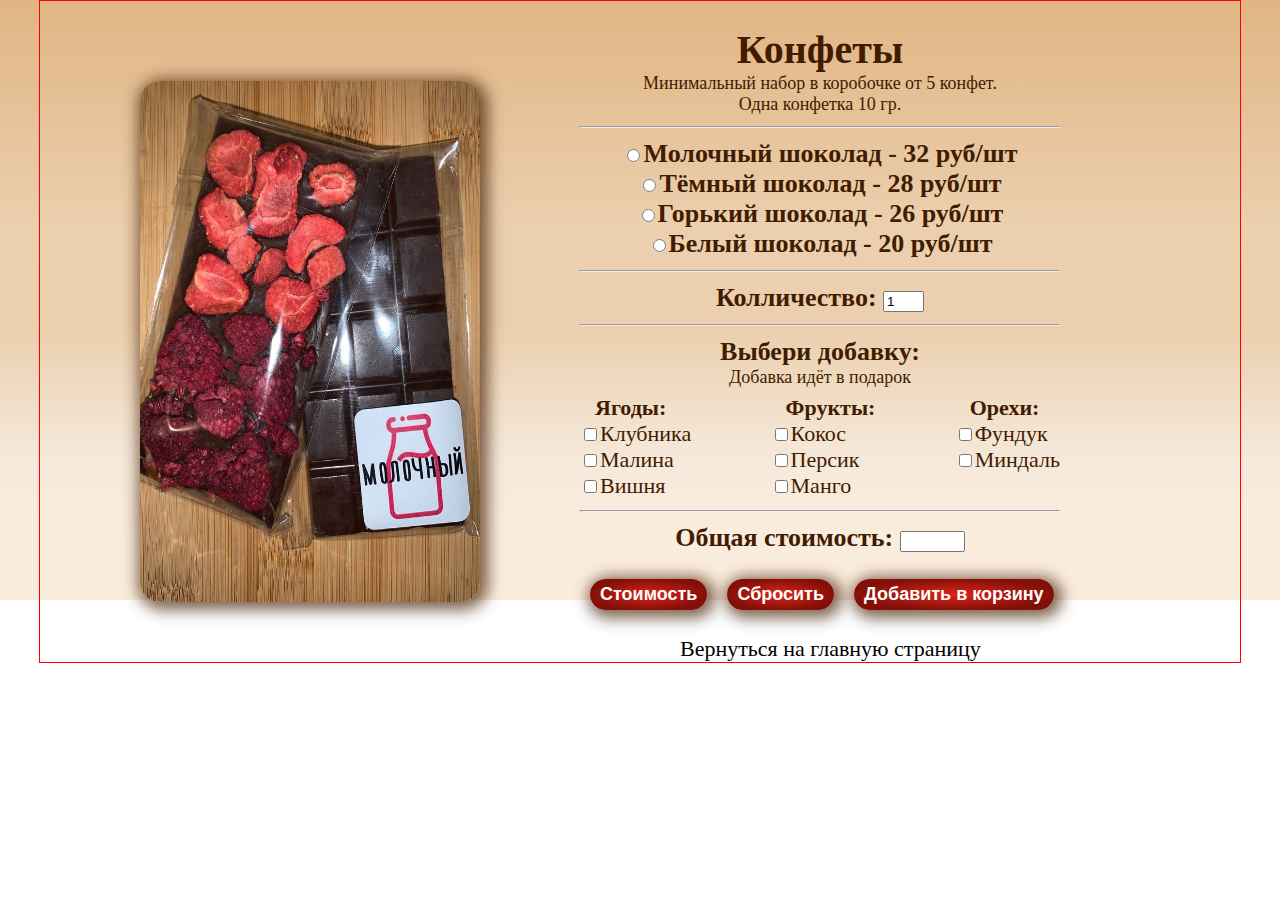
<file: konf.html>
<!DOCTYPE html>
<html lang="ru">
   <head>
      <meta charset="UTF-8">
      <meta name="viewport" content="width=device-width, initial-scale=1.0">
      <title>Онлайн-магазин шоколада "Smetankina"</title>
      <link rel="stylesheet" href="css/style.css">        
   </head>

   <body>      
        <div class="fon">
            <div class="container">
                <div class="chocolate">
                    <img src="img/молочный.jpg" >
                    <div class="text">
                        <h1>Конфеты</h1>
                        <p>Минимальный набор в коробочке от 5 конфет. <br>Одна конфетка 10 гр.</p><hr>      
                        <FORM name="form1">
                        <div class="vkus">
                            <h3><input type="radio" name="lan1" value=32>Молочный шоколад - 32 руб/шт</h3>   
                            <h3><input type="radio" name="lan1" value=28>Тёмный шоколад - 28 руб/шт</h3>
                            <h3><input type="radio" name="lan1" value=26>Горький шоколад - 26 руб/шт</h3>
                            <h3><input type="radio" name="lan1" value=20>Белый шоколад - 20 руб/шт</h3>   
                        </div><hr>
                            <h3>Колличество:  <input type=text size=2 name=itemcount value=1></h3><hr>
                            <h3>Выбери добавку: </h3>
                            <p>Добавка идёт в подарок </p>
                            <div class="vkuss">
                                <div class="vkus">
                                    <h4>Ягоды: </h4>
                                    <input type="checkbox" name="lan">Клубника<br>
                                    <input type="checkbox" name="lan">Малина<br>
                                    <input type="checkbox" name="lan">Вишня<br>
                                </div>
                                <div class="vkus">
                                    <h4>Фрукты: </h4>
                                    <input type="checkbox" name="lan">Кокос<br>
                                    <input type="checkbox" name="lan">Персик<br>
                                    <input type="checkbox" name="lan">Манго<br>
                                </div> 
                                <div class="vkus">
                                    <h4>Орехи: </h4>
                                    <input type="checkbox" name="lan">Фундук<br>
                                    <input type="checkbox" name="lan">Миндаль<br>
                                </div>
                            </div><hr>
                            <h3>Общая стоимость:  <input type="Text" size=5 name="cc" value=""></h3><br>
                            <div class="vkuss">
                                <input type="button" class="btn3" value= Стоимость onClick="st()">
                                <input type="reset" class="btn3" value="Сбросить">
                                <input type="button" class="btn3" value= "Добавить в корзину" onClick="ank()"> 
                            </div><br>
                            <div class="vozv">
                                <a href="index.html" >Вернуться на главную страницу</a>
                             </div>
                        </FORM>
                    </div>  
                </div>
            </div>
        </div>
        <script src="js/main.js"></script>
   </body>
</html>
</file>
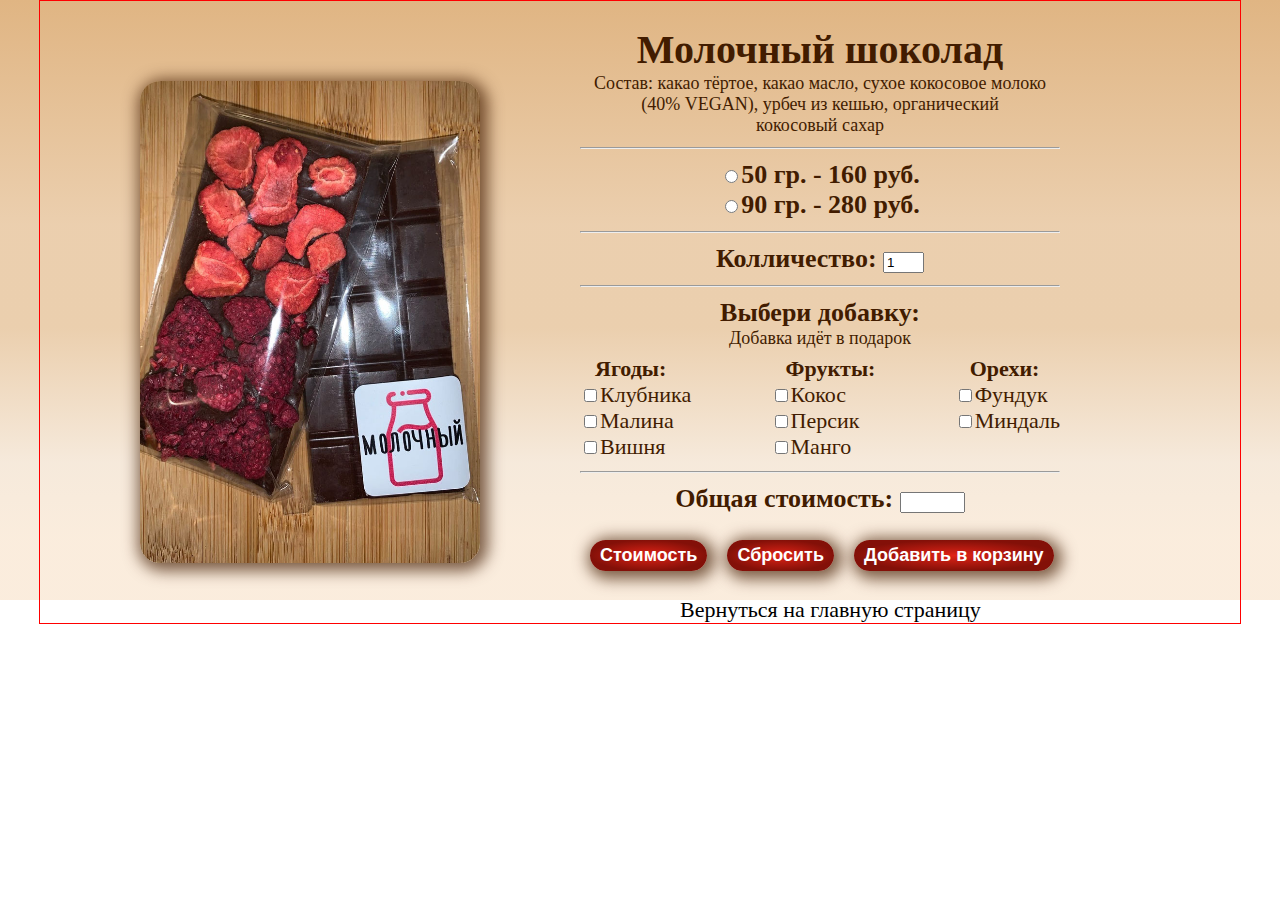
<file: moloch.html>
<!DOCTYPE html>
<html lang="ru">
   <head>
      <meta charset="UTF-8">
      <meta name="viewport" content="width=device-width, initial-scale=1.0">
      <title>Онлайн-магазин шоколада "Smetankina"</title>
      <link rel="stylesheet" href="css/style.css">
   </head>

   <body>      
        <div class="fon">
            <div class="container">
                <div class="chocolate">
                    <img src="img/молочный.jpg" >
                    <div class="text">
                        <h1>Молочный шоколад</h1>
                        <p>Состав: какао тёртое, какао масло, сухое кокосовое молоко (40% VEGAN), урбеч из кешью, органический<br> кокосовый сахар</p><hr>      
                        <FORM name="form1">
                            <h3><input type="radio" name="lan1" value=160>50 гр. - 160 руб.</h3>
                            <h3><input type="radio" name="lan1" value=280>90 гр. - 280 руб.</h3><hr>
                            <h3>Колличество:  <input type=text size=2 name=itemcount value=1></h3><hr>
                            <h3>Выбери добавку: </h3>
                            <p>Добавка идёт в подарок </p>
                            <div class="vkuss">
                                <div class="vkus">
                                    <h4>Ягоды: </h4>
                                    <input type="checkbox" name="lan">Клубника<br>
                                    <input type="checkbox" name="lan">Малина<br>
                                    <input type="checkbox" name="lan">Вишня<br>
                                </div>
                                <div class="vkus">
                                    <h4>Фрукты: </h4>
                                    <input type="checkbox" name="lan">Кокос<br>
                                    <input type="checkbox" name="lan">Персик<br>
                                    <input type="checkbox" name="lan">Манго<br>
                                </div> 
                                <div class="vkus">
                                    <h4>Орехи: </h4>
                                    <input type="checkbox" name="lan">Фундук<br>
                                    <input type="checkbox" name="lan">Миндаль<br>
                                </div>
                            </div><hr>
                            <h3>Общая стоимость:  <input type="Text" size=5 name="cc" value=""></h3><br>
                            <div class="vkuss">
                                <input type="button" class="btn3" value= Стоимость onClick="st()">
                                <input type="reset" class="btn3" value="Сбросить">
                                <input type="button" class="btn3" value= "Добавить в корзину" onClick="ank()"> 
                            </div><br>
                            <div class="vozv">
                                <a href="index.html" >Вернуться на главную страницу</a>
                            </div>
                        </FORM>
                    </div>  
                </div>
            </div>
        </div>
        <script src="js/main.js"></script>
   </body>
</html>
</file>
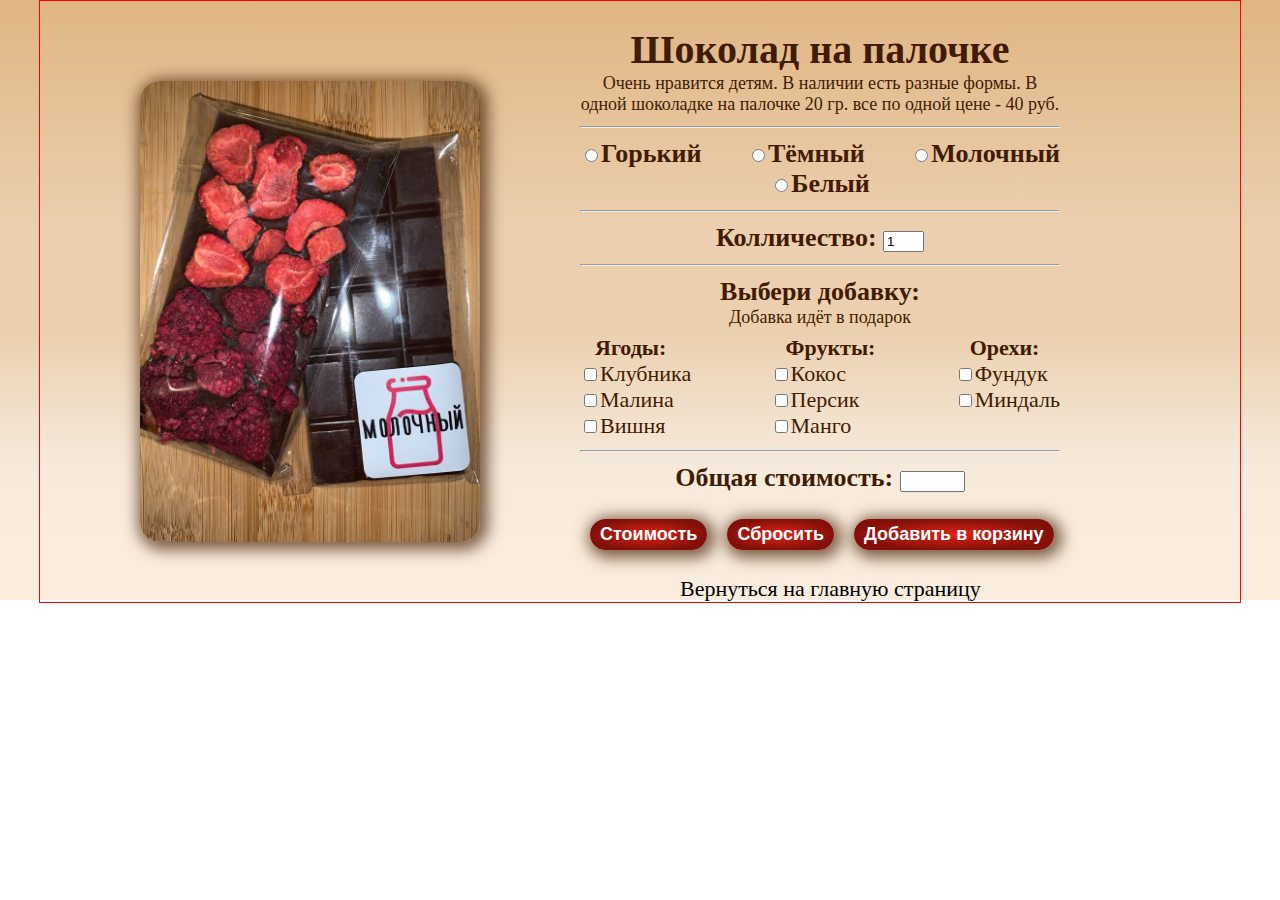
<file: nanal.html>
<!DOCTYPE html>
<html lang="ru">
   <head>
      <meta charset="UTF-8">
      <meta name="viewport" content="width=device-width, initial-scale=1.0">
      <title>Онлайн-магазин шоколада "Smetankina"</title>
      <link rel="stylesheet" href="css/style.css">
   </head>

   <body>      
        <div class="fon">
            <div class="container">
                <div class="chocolate">
                    <img src="img/молочный.jpg" >
                    <div class="text">
                        <h1>Шоколад на палочке</h1>
                        <p>Очень нравится детям. В наличии есть разные формы. В одной шоколадке на палочке 20 гр. все по одной цене - 40 руб.</p><hr>      
                        <FORM name="form1">
                            <div class="vkuss">
                                <h3><input type="radio" name="lan1" value=40>Горький</h3>
                                <h3><input type="radio" name="lan1" value=40>Тёмный</h3>
                                <h3><input type="radio" name="lan1" value=40>Молочный</h3>
                            </div>
                            <div class="vkus">
                                <h3><input type="radio" name="lan1" value=40>Белый</h3>
                            </div><hr>
                            <h3>Колличество:  <input type=text size=2 name=itemcount value=1></h3><hr>
                            <h3>Выбери добавку: </h3>
                            <p>Добавка идёт в подарок </p>
                            <div class="vkuss">
                                <div class="vkus">
                                    <h4>Ягоды: </h4>
                                    <input type="checkbox" name="lan">Клубника<br>
                                    <input type="checkbox" name="lan">Малина<br>
                                    <input type="checkbox" name="lan">Вишня<br>
                                </div>
                                <div class="vkus">
                                    <h4>Фрукты: </h4>
                                    <input type="checkbox" name="lan">Кокос<br>
                                    <input type="checkbox" name="lan">Персик<br>
                                    <input type="checkbox" name="lan">Манго<br>
                                </div> 
                                <div class="vkus">
                                    <h4>Орехи: </h4>
                                    <input type="checkbox" name="lan">Фундук<br>
                                    <input type="checkbox" name="lan">Миндаль<br>
                                </div>
                            </div><hr>
                            <h3>Общая стоимость:  <input type="Text" size=5 name="cc" value=""></h3><br>
                            <div class="vkuss">
                                <input type="button" class="btn3" value= Стоимость onClick="st()">
                                <input type="reset" class="btn3" value="Сбросить">
                                <input type="button" class="btn3" value= "Добавить в корзину" onClick="ank()"> 
                            </div><br>
                            <div class="vozv">
                                <a href="index.html" >Вернуться на главную страницу</a>
                             </div>
                        </FORM>
                    </div>  
                </div>
            </div>
        </div>
        <script src="js/main.js"></script>
   </body>
</html>
</file>
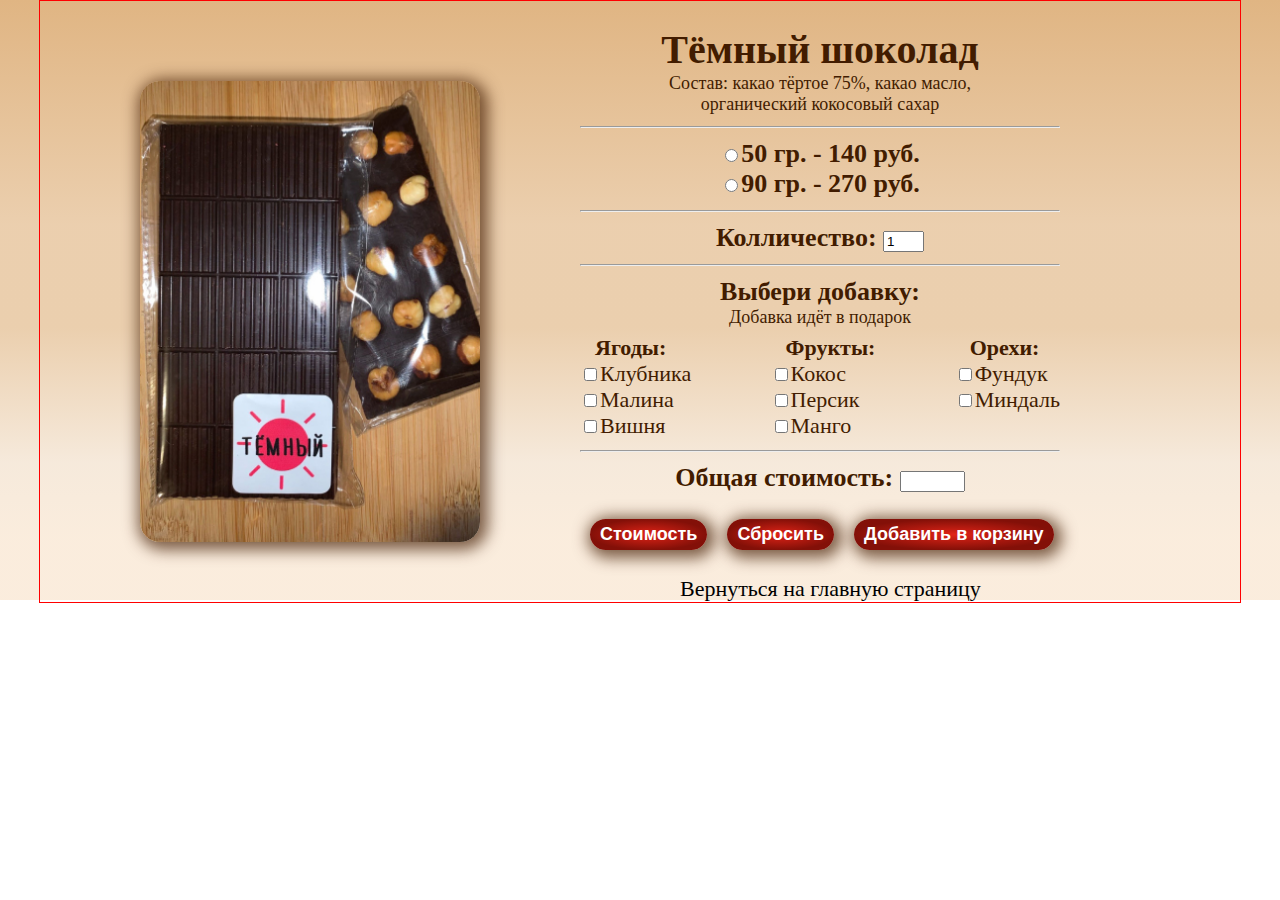
<file: temn.html>
<!DOCTYPE html>
<html lang="ru">
   <head>
      <meta charset="UTF-8">
      <meta name="viewport" content="width=device-width, initial-scale=1.0">
      <title>Онлайн-магазин шоколада "Smetankina"</title>
      <link rel="stylesheet" href="css/style.css">
   </head>

   <body>      
        <div class="fon">
            <div class="container">
                <div class="chocolate">
                    <img src="img/темный.jpg" >
                    <div class="text">
                        <h1>Тёмный шоколад</h1>
                        <p>Состав: какао тёртое 75%, какао масло,<br> органический кокосовый сахар</p><hr>      
                        <FORM name="form1">
                            <h3><input type="radio" name="lan1" value=140>50 гр. - 140 руб.</h3>
                            <h3><input type="radio" name="lan1" value=270>90 гр. - 270 руб.</h3><hr>
                            <h3>Колличество:  <input type=text size=2 name=itemcount value=1></h3><hr>
                            <h3>Выбери добавку: </h3>
                            <p>Добавка идёт в подарок </p>
                            <div class="vkuss">
                                <div class="vkus">
                                    <h4>Ягоды: </h4>
                                    <input type="checkbox" name="lan">Клубника<br>
                                    <input type="checkbox" name="lan">Малина<br>
                                    <input type="checkbox" name="lan">Вишня<br>
                                </div>
                                <div class="vkus">
                                    <h4>Фрукты: </h4>
                                    <input type="checkbox" name="lan">Кокос<br>
                                    <input type="checkbox" name="lan">Персик<br>
                                    <input type="checkbox" name="lan">Манго<br>
                                </div> 
                                <div class="vkus">
                                    <h4>Орехи: </h4>
                                    <input type="checkbox" name="lan">Фундук<br>
                                    <input type="checkbox" name="lan">Миндаль<br>
                                </div>
                            </div><hr>
                            <h3>Общая стоимость:  <input type="Text" size=5 name="cc" value=""></h3><br>
                            <div class="vkuss">
                                <input type="button" class="btn3" value= Стоимость onClick="st()">
                                <input type="reset" class="btn3" value="Сбросить">
                                <input type="button" class="btn3" value= "Добавить в корзину" onClick="ank()"> 
                            </div><br>
                            <div class="vozv">
                                <a href="index.html" >Вернуться на главную страницу</a>
                             </div>
                        </FORM>
                    </div>  
                </div>
            </div>
        </div>
        <script src="js/main.js"></script>
    </body>
</html>
</file>
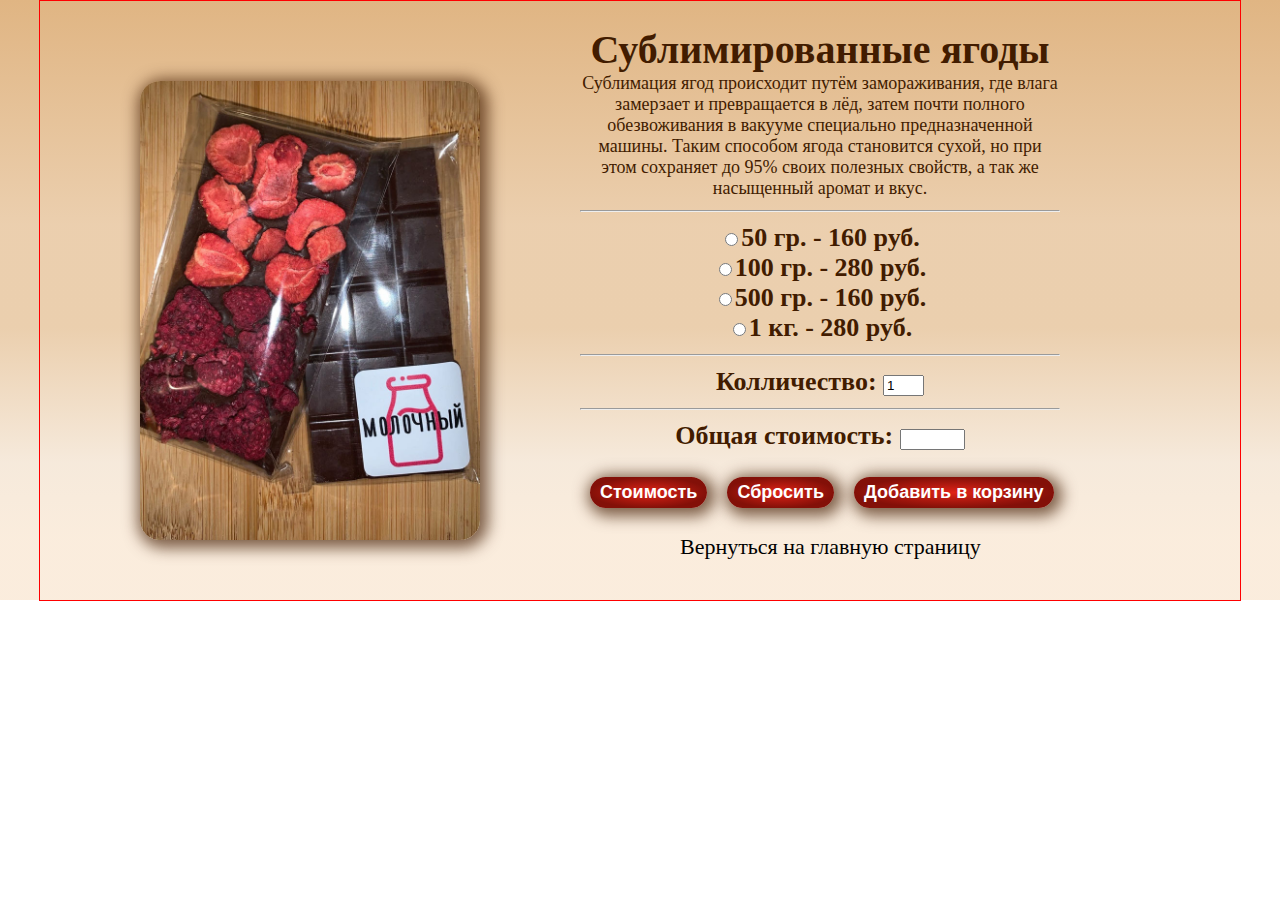
<file: yagodi.html>
<!DOCTYPE html>
<html lang="ru">
   <head>
      <meta charset="UTF-8">
      <meta name="viewport" content="width=device-width, initial-scale=1.0">
      <title>Онлайн-магазин шоколада "Smetankina"</title>
      <link rel="stylesheet" href="css/style.css">
   </head>

   <body>      
        <div class="fon">
            <div class="container">
                <div class="chocolate">
                    <img src="img/молочный.jpg" >
                    <div class="text">
                        <h1>Сублимированные ягоды</h1>
                        <p>Сублимация ягод происходит путём замораживания, где влага замерзает и превращается в лёд, затем почти полного обезвоживания в вакууме специально предназначенной машины. Таким способом ягода становится сухой, но при этом сохраняет до 95% своих полезных свойств, а так же насыщенный аромат и вкус.</p><hr>      
                        <FORM name="form1">
                            <h3><input type="radio" name="lan1" value=160>50 гр. - 160 руб.</h3>
                            <h3><input type="radio" name="lan1" value=280>100 гр. - 280 руб.</h3>
                            <h3><input type="radio" name="lan1" value=160>500 гр. - 160 руб.</h3>
                            <h3><input type="radio" name="lan1" value=280>1 кг. - 280 руб.</h3><hr>
                            <h3>Колличество:  <input type=text size=2 name=itemcount value=1></h3><hr>
                            <h3>Общая стоимость:  <input type="Text" size=5 name="cc" value=""></h3><br>
                            <div class="vkuss">
                                <input type="button" class="btn3" value= Стоимость onClick="st()">
                                <input type="reset" class="btn3" value="Сбросить">
                                <input type="button" class="btn3" value= "Добавить в корзину" onClick="ank()"> 
                            </div><br>
                            <div class="vozv">
                                <a href="index.html" >Вернуться на главную страницу</a>
                             </div>
                        </FORM>
                    </div>  
                </div>
            </div>
        </div>
        <script src="js/main.js"></script>
   </body>
</html>
</file>
<file: css/style.css>
body {
	margin: 0;
	font-family: 'Cinzel';
	color: black;
	font-size: 16px;
}
.header-fon{
	background: linear-gradient(180deg, #421C00 0%, #B38255 100%);
	height: 80px;
	background-repeat: no-repeat;
}
.fon {
	background: linear-gradient(180deg, #E0B583 0%, rgba(232, 199, 161, 0.86) 37.5%, rgba(232, 200, 162, 0.87) 54.69%, rgba(241, 222, 200, 0.65) 77.08%, rgba(250, 235, 218, 0.92) 89.58%);
	height: 600px;
}
.container {
	max-width: 1200px;
	margin: 0 auto; 
	border: 1px solid red;
	position: relative;
}
.header {
	display: flex;
	align-items: center;
	justify-content: space-between;
	margin-top: 10px;
	margin-bottom: 10px;
}
.logo {
	float: left;
	height: 55px;
}
.header-center li a {
	font-size: 26px;
}
.header-center li a:hover {
	border-bottom: 1px solid #fff;
}
.header-center li {
	margin-right: 37px;
	float: left;
}
.header-right {
	display: flex;
	align-items: center;
}
.tel {
	font-size: 16px;
	text-decoration: none;
	color: #E0B583;
	margin-right: 40px;
}
.telimg{
	width:auto;
	height:20px;
}
.button-vk img{
	margin-left: 7px;
	float: right;
	filter: drop-shadow(0px 4px 4px #421C00);
	width: 40px;
	height: 40px;
	background: #FFFFFF;
	border-radius: 20px;
	display: flex;
	align-items: center;
	text-align: center;
}
.button-insta img{
	position: relative;
	margin-left: 7px;
	float: right;
	filter: drop-shadow(0px 4px 4px #421C00);
	width: 40px;
	height: 40px;
	background: #FFFFFF;
	border-radius: 20px;
	display: flex;
	align-items: center;
	text-align: center;
}
header a {
	color: #fff;
}
li {
    list-style-type: none; 
}
a {
	text-decoration: none;
	color: #000;
}
.glav h1{
	font-size: 34px;
	font-weight: bold;
	text-align: center;
	color: #421C00;
}
section {
	padding-top: 10px;
}
.glav-header{
	align-items: center;
	width: 400px;
	margin: 0px 0px 450px 30px;
	padding-top: 40px;
}
.glav{
	position: relative;
}
.korz {	
	position: absolute;
	z-index: 1;
	display: flex;	
	justify-content: space-between;
	top: 0; 
	right: 0;
	margin-top: 30px;
	margin-right: 30px;
	background: transparent;
	border: none;
}
.korz-title{
	margin-right: 15px;
	margin-top: 10px;
	text-align: center;
}
.korz-sum{
	font-size: 24px;
	line-height: 29px;
}
.korz-text{
	font-weight: bold;
	font-size: 28px;
	line-height: 29px;
	margin-bottom: 4px;
}
.korz-img{
	width: 90px;
	height: 90px;
	filter: drop-shadow(0px 4px 4px #421C00);
}
.glav a{
	display: flex;
	align-items: center;
	font-size: 24px;
	margin-top: 15px;
	width: 170px;
}
.btn2:hover {
	background: radial-gradient(50% 50% at 50% 50%, #fd9292 0%, #971313 100%);
    color: #000;
}
.glav img{
	position: absolute;
	margin-left: 350px;
	width: 700px;
}
.choco img{
	transition: all 0.5s ease;
	width: auto;
	height: 350px;
}
.choco img:hover {
	transform: scale(1.1);
	background: url(/img/цена1.png) no-repeat 50% 50%;
}
.choco{
	margin-top: 20px;
	margin-bottom: 20px;
}
.header-text{
	margin-top: 0px;
	margin-bottom: 0px;
	text-align: center;
	color: #421C00;
}
 h1{
	font-size: 40px;
}
 h3{
	font-size: 22px;	
	margin-bottom: 5px;
}
.cards{
	display: flex;
	align-items: flex-start;
	justify-content: space-between;
	flex-wrap: wrap;
	text-decoration: none;
}
.card{
	background-color: #e7cfb3;
	padding-left: 15px;
	padding-top: 20px;
	border-radius: 39px;
}
.image-card{
	box-shadow: 3px 3px 15px 5px rgba(66, 28, 0, 0.69);
	border-radius: 39px;
	max-width:  264px;
	max-height: 350px;
	object-fit: cover;
}
h1 {
	margin-top: 0px;
    margin-bottom: 0px;
}
.card-text{
	padding-top: 20px;
	padding-bottom: 20px;
	text-align: center;
}
.card-title{
	font-style: normal;
	font-size: 32px;	
}
.card-info{
	font-size: 20px;	
	margin-bottom: 20px;
}
.btn2{
	box-shadow: 3px 3px 15px 5px rgba(66, 28, 0, 0.69);
	background: radial-gradient(50% 50% at 50% 50%, #E02317 0%, #831008 100%);
	border-radius: 33px;
	display: flex;
	align-items: center;
	margin: 0px 50px 0px 50px;
	padding: 5px 45px 5px 45px;
	font-weight: bold;
	font-size: 22px;
	color: #FFF;
	transition: all 0.3s ease;
}
.chocotxt{
	display: flex;	
	justify-content: space-between;
}
.chocotxt img{
	width: 57%;
	height: 450px;
	box-shadow: 3px 3px 20px 5px rgba(66, 28, 0, 0.69);
	margin-bottom: 130px;
}
.text{
    margin-top: 25px;
	text-align: justify;
	color: #421C00;
	width: 40%;
	font-size: 22px;
}
h6, h2 {
	padding-top: 0px;
	margin-top: 0px;
	margin-bottom: 0px;
}
h6{
	font-size: 16px;
	color: rgba(66, 28, 0, 0.42);
}
.banner h1, h3{
	text-align: center;
	margin-top: 0px;
}
.banner img{
	margin-left: 270px;
	height: 450px;
}
.footer-fon{
	background: linear-gradient(180deg, #B38255 0%, #421C00 100%);
	height: 80px;
}
.header-center{
	align-items: center;
	justify-content: space-between;
}
.chocomag{
	display: flex;	
	justify-content: space-between;
}
.fotomag img{
	max-width: 590px;
	margin-right: 15px;
}
.magaz{
	align-items: center;
}
.magaz img{
	max-width: 800px;
}
.onas img{
	margin-bottom: 0px;
	margin-top: 30px;
	max-width: 680px;
	height: auto;
}
.onas h2{
	margin-top: 20px;
} 
.chocolate{
	display: flex;	
}
.chocolate img{
	box-shadow: 3px 3px 15px 5px rgba(66, 28, 0, 0.69);
	border-radius: 20px;
	max-width:  340px;
	max-height: 1120px;
	margin: 80px 100px 60px 100px;
}
.chocolate h1, h3, h4, p{
	margin-top: 0px;
	margin-bottom: 0px;
	padding-top: 0px;
	padding-bottom: 0px;
}
.chocolate p{
	font-size: 18px;
	text-align: center;
}
.chocolate h3{
	font-size: 26px;
}
.chocolate h1{
	text-align: center;
}
.chocolate h4{
	margin-left: 15px;
	margin-top: 7px;
}
.vkuss{
	display: flex;	
	justify-content: space-between;
}
.btn3{
	box-shadow: 3px 3px 15px 5px rgba(66, 28, 0, 0.69);
	background: radial-gradient(50% 50% at 50% 50%, #E02317 0%, #831008 100%);
	border-radius: 33px;
	display: flex;
	align-items: center;
	margin: 0px 10px 0px 10px;
	padding: 5px 10px 5px 10px;
	font-weight: bold;
	font-size: 18px;
	color: #FFF;
	transition: all 0.3s ease;
	border: none;
	outline:none;
}
.btn3:hover {
	background: radial-gradient(50% 50% at 50% 50%, #fd9292 0%, #971313 100%);
	color: #000;
	outline:none;
}
.vozv a{
	margin-left: 100px;
}
.modal{
	z-index: 2;
	position: fixed;
	left: 0;
	top: 0;
	width: 100%;
	height: 100%;
	background: rgba(0, 0, 0, 0.4);
	display: none;
}
.is-open{
	display: flex;
}
.modal-dialog{
	max-width: 680px;
	width: 95%;
	background: linear-gradient(180deg, #FAEBDA 0%, #E0B583 95.83%);

	border-radius: 5px;
	margin: auto;
	padding: 25px 40px;
}
.modal-header{
	display: flex;
	align-items: center;
	justify-content: space-between;
	margin-bottom: 25px;
}
.modal-title{
	margin: 0;
	font-weight: bold;
	font-size: 32px;
	line-height: 42px;
}
.close{
	font-size: 32px;
	border: none;
	background-color: transparent;
}
.modal-body{
	margin-bottom: 52px;
}
.choco-row{
	display: flex;
	align-items: flex-start;
	justify-content: space-between;
	padding-bottom: 8px;
	border-bottom: 1px solid #99663fce;
	margin-bottom: 15px;
}
.choco-name{
	font-weight: normal;
	font-size: 18px;
	line-height: 32px;
}
.choco-info{
	margin-left: auto;
	margin-right: 5px;
	font-weight: normal;
	font-size: 18px;
	line-height: 32px;
}
.choco-price{
	margin-left: auto;
	margin-right: 30px;
	font-weight: bold;
	font-size: 20px;
	line-height: 32px;
}
.choco-counter{
	display: flexbox;
	align-items: center;
}
.counter-button{
	display: flexbox;
	align-items: center;
	justify-content: center;
	width: 30px;
	height: 25px;
	background: #fff;
	border: 1px solid #572c0e;
	box-sizing: border-box;
	border-radius: 2px;
	font-weight: normal;
	font-size: 14px;
	line-height: 22px;
	color: #572c0e;
}
.counter{
	font-size: 16px;
	line-height: 24px;
	margin-left: 7px;
	margin-right: 7px;
}
.modal-footer{
	display: flex;
	align-items: center;
	justify-content: space-between;
}
.modal-priceteg{
	padding: 10px 20px;
	margin: 0;
	font-weight: bold;
	font-size: 28px;
	line-height: 40px;
}
.footer-buttons{
	display: flex;
	align-items: center;
}
.footer-button{
	margin-left: 10px;
}
@media (max-width: 1200px) {
	.fon {
		height: 500px;
		margin-bottom: 90px;
	}
	.container{
		max-width: 960px;
	}
	.glav img{
		margin-left: 250px;
		width: 650px;
	}
	.glav-header{
		width: 300px;
		margin: 0px 0px 450px 30px;
		padding-top: 20px;
	}
	.glav h1{
		font-size: 30px;
	}
	.glav a{
		font-size: 20px;
		margin-top: 15px;
		width: 140px;
	}
	.image-card{
		max-width:  200px;
		max-height: 280px;
	}
	.card-text{
		padding-top: 15px;
		padding-bottom: 15px;
	}
	.card-title{
		font-size: 24px;	
	}
	.card-info{
		font-size: 18px;	
		margin-bottom: 10px;
	}
	.btn2{
		margin: 0px 30px 0px 30px;
		font-size: 18px;
	}
	.chocotxt img{
		height: 390px;
		width: 55%;
		margin-bottom: 130px;
	}
	.text{
		margin-top: 45px;
		width: 42%;
		font-size: 18px;
	}
	h2, h1{
		font-size: 30px;
	}
	.onas img{
		margin-bottom: 0px;
	}
	.btn3{
		margin-right: 5px;
		padding: 5px 7px 5px 7px;
		font-size: 16px;
	}
}
</file>
